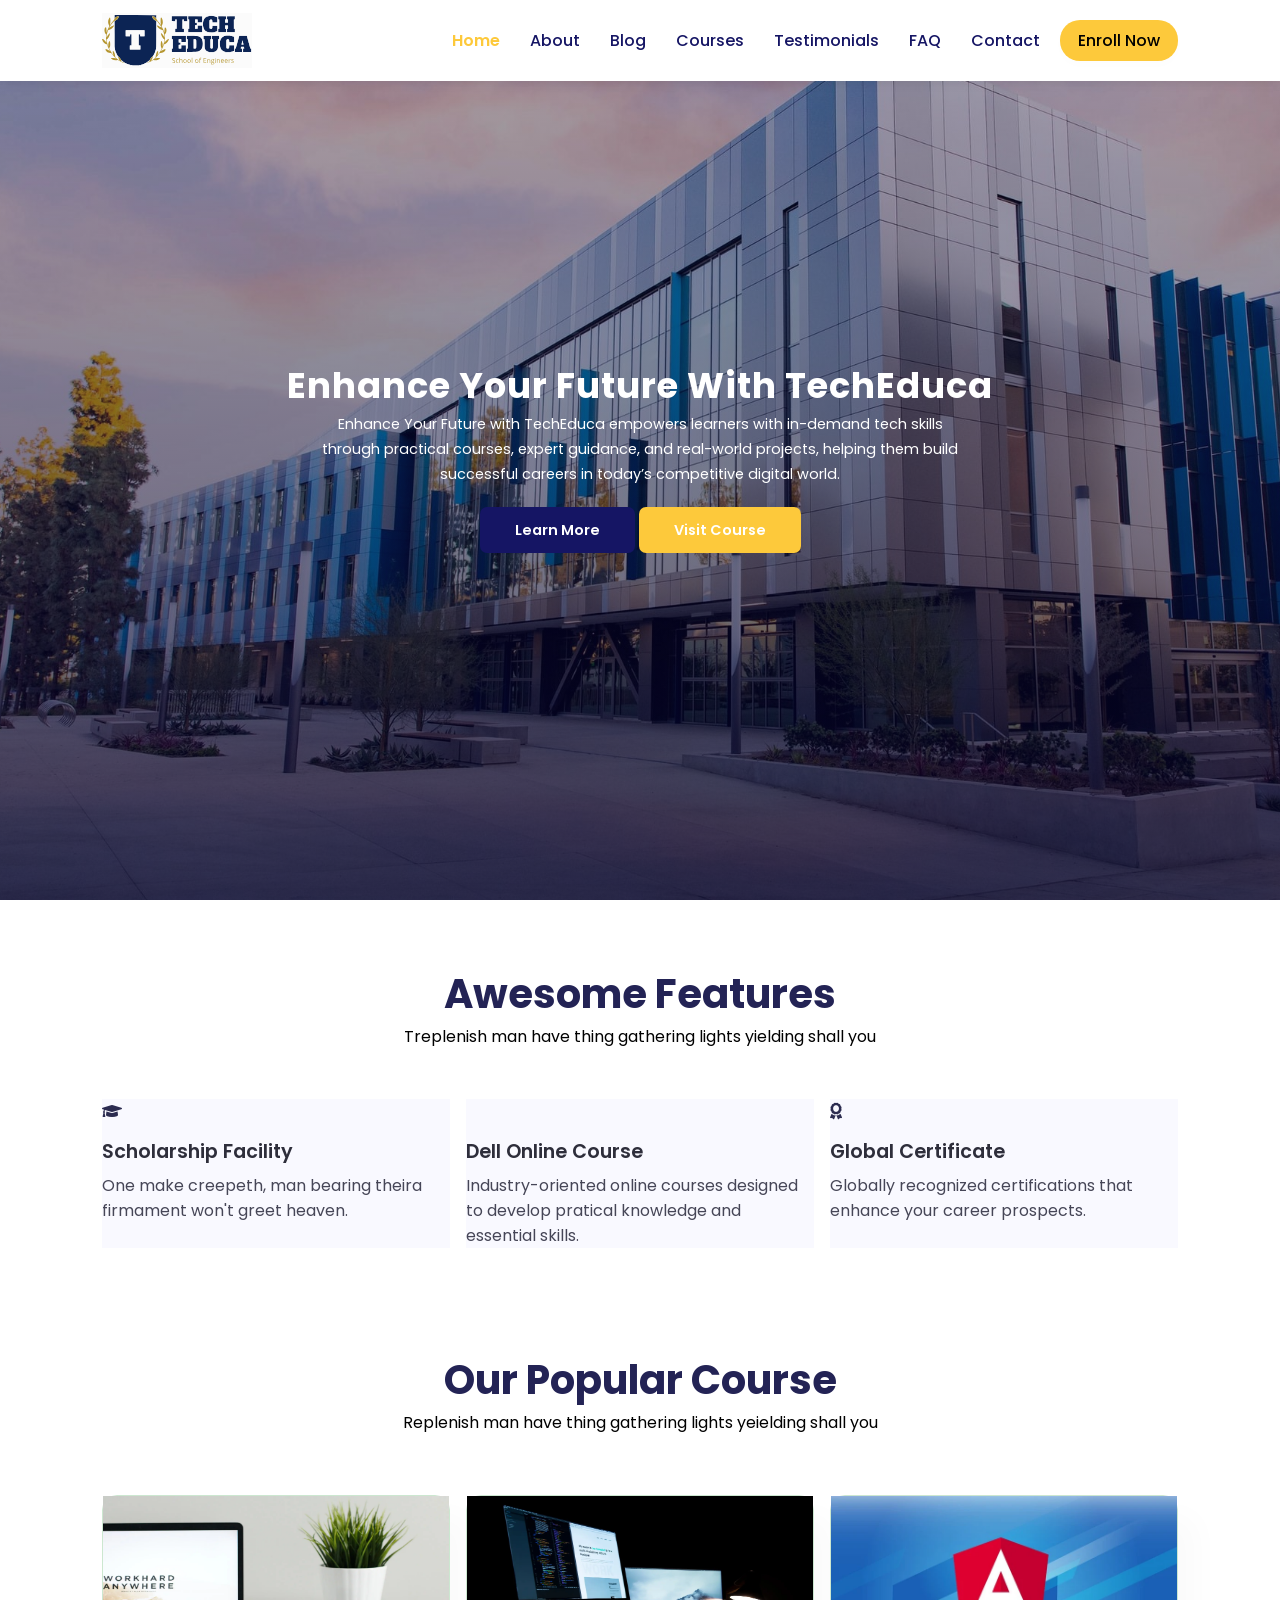
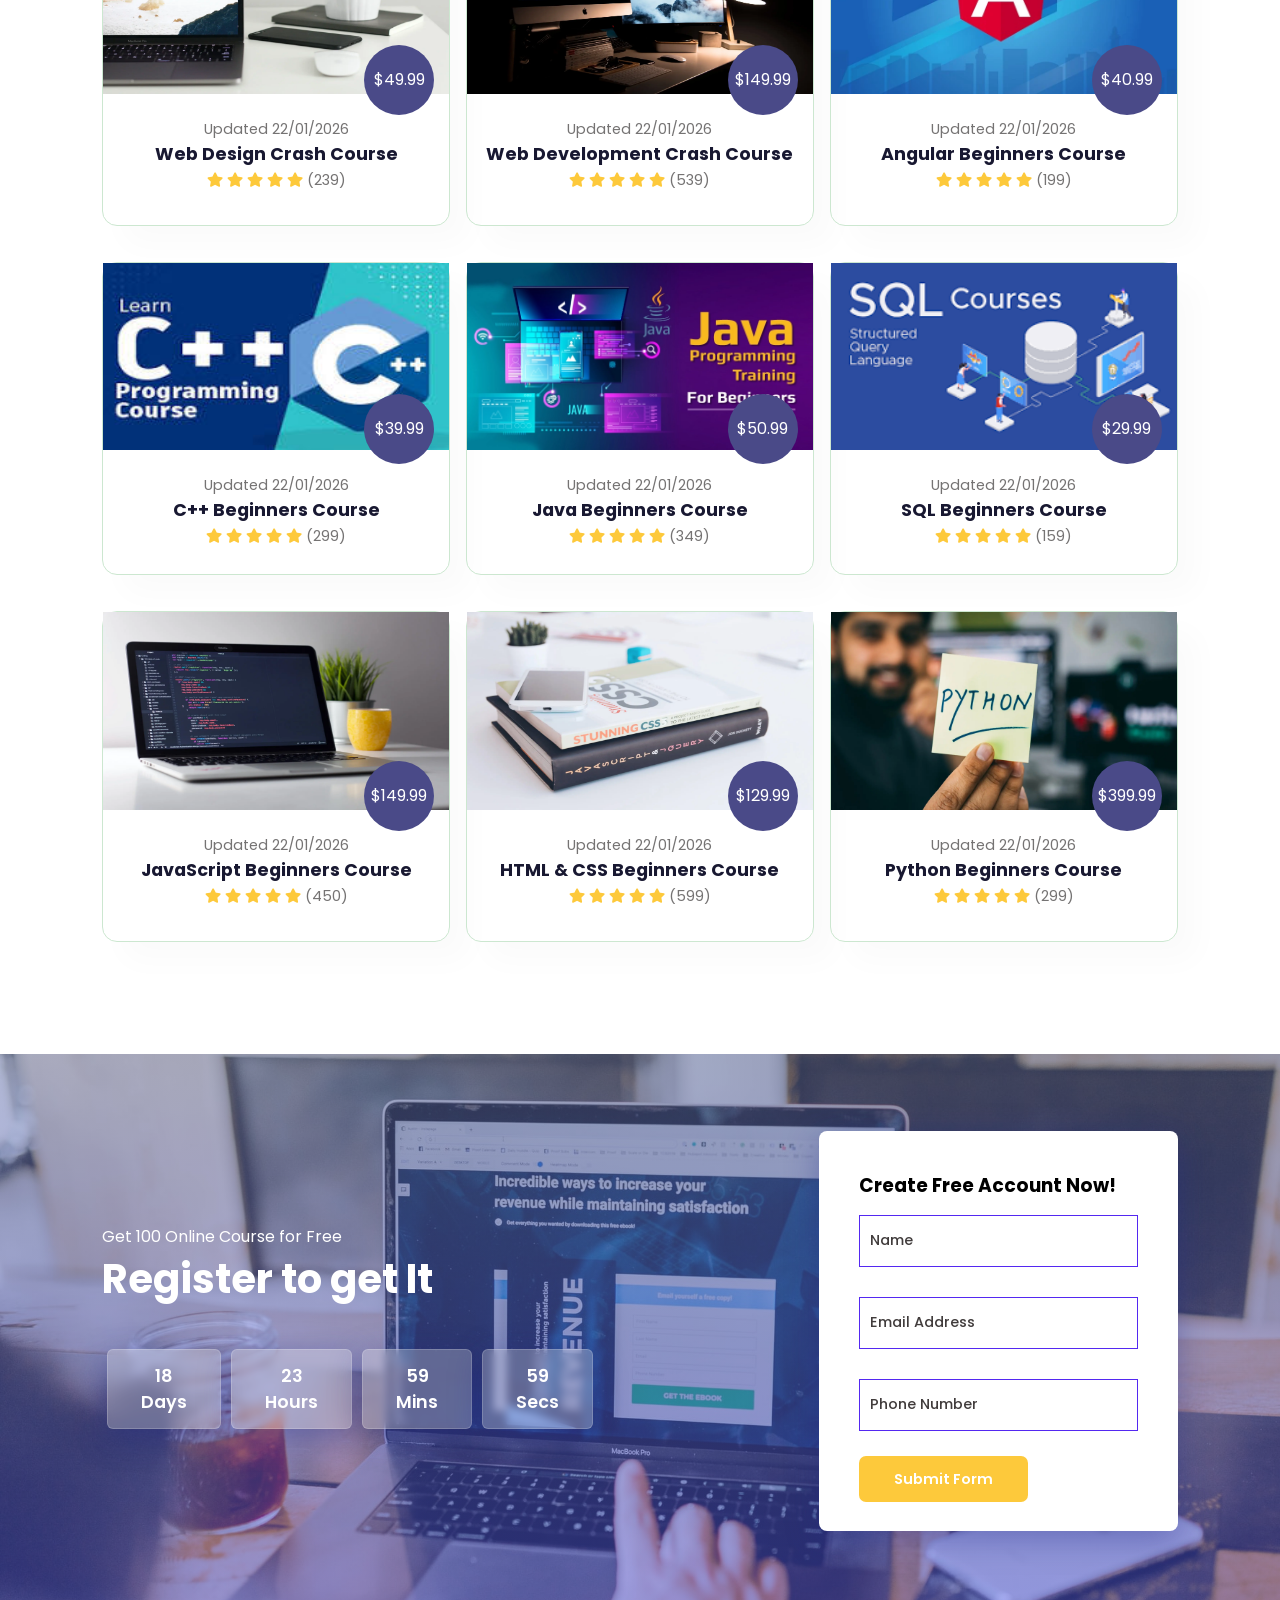
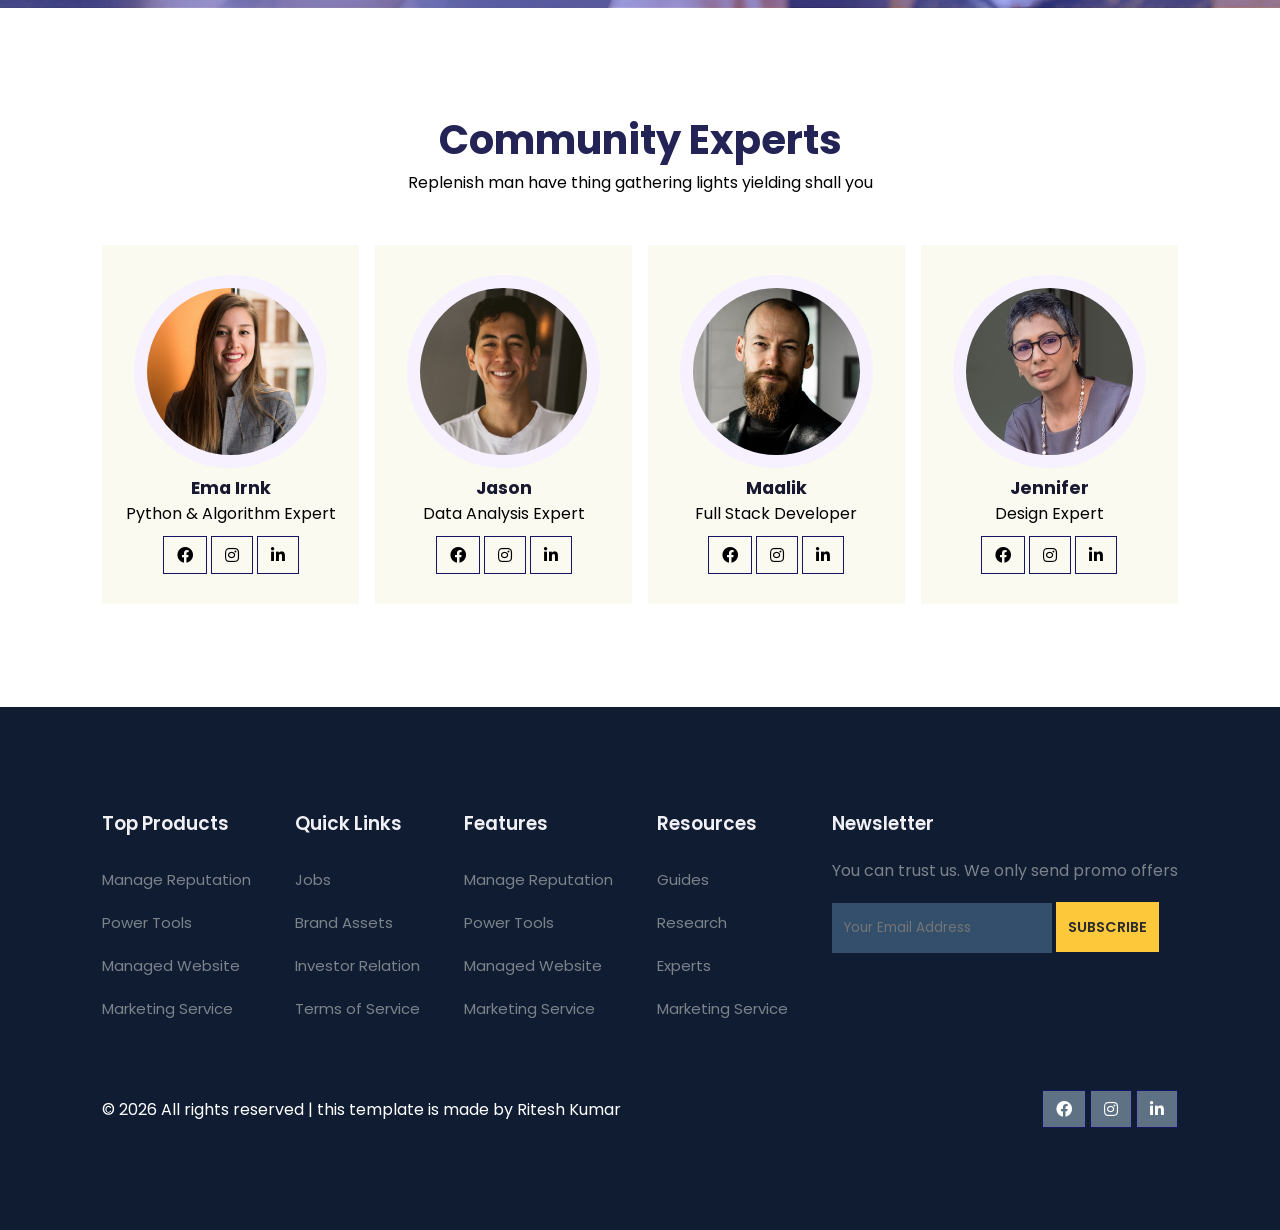
<file: index.html>
<!doctype html>
<html lang="en">
  <head>
    <meta charset="UTF-8" />
    <meta http-equiv="X-UA-Compatible" content="IE=edge" />
    <meta name="viewport" content="width=device-width, initial-scale=1.0" />
    <title>Tech Website</title>

    <link
      rel="stylesheet"
      href="https://pro.fontawesome.com/releases/v5.10.0/css/all.css"
    />

    <link rel="stylesheet" href="css/style.css" />

    <script
      src="https://code.jquery.com/jquery-3.6.0.min.js"
      integrity="sha256-/xUj+3OJU5yExlq6GSYGSHk7tPXikynS7ogEvDej/m4="
      crossorigin="anonymous"
    ></script>
  </head>

  <body>
    <!-- Navigation -->
    <nav>
      <img src="img/logo.svg" alt="Logo" />
      <div class="navigation">
        <ul>
          <i id="menu-close" class="fas fa-times"></i>
          <li><a class="active" href="index.html">Home</a></li>
          <li><a href="about.html">About</a></li>
          <li><a href="blog.html">Blog</a></li>
          <li><a href="course.html">Courses</a></li>
          <li><a href="testimonials.html">Testimonials</a></li>
          <li><a href="faq.html">FAQ</a></li>
          <li><a href="contact.html">Contact</a></li>
        </ul>
        <a href="#" class="btn1">Enroll Now</a>
        <img id="menu-btn" src="img/menu.png" alt="hamburger" />
      </div>
    </nav>

    <!-- Home -->
    <main>
      <section id="home">
        <h2>Enhance Your Future With TechEduca</h2>
        <p>
          Enhance Your Future with TechEduca empowers learners with in-demand
          tech skills through practical courses, expert guidance, and real-world
          projects, helping them build successful careers in today’s competitive
          digital world.
        </p>
        <div class="btn">
          <a class="blue" href="#">Learn More</a>
          <a class="yellow" href="#">Visit Course</a>
        </div>
      </section>

      <!-- features -->
      <section id="features">
        <h1>Awesome Features</h1>
        <p>Treplenish man have thing gathering lights yielding shall you</p>
        <div class="fea-base">
          <div class="fea-box">
            <i class="fas fa-graduation-cap"></i>
            <h3>Scholarship Facility</h3>
            <p>
              One make creepeth, man bearing theira firmament won't greet
              heaven.
            </p>
          </div>
          <div class="fea-box">
            <i class="fas fa-file-certificate"></i>
            <h3>Dell Online Course</h3>
            <p>
              Industry-oriented online courses designed to develop pratical
              knowledge and essential skills.
            </p>
          </div>
          <div class="fea-box">
            <i class="fas fa-award"></i>
            <h3>Global Certificate</h3>
            <p>
              Globally recognized certifications that enhance your career
              prospects.
            </p>
          </div>
        </div>
      </section>

      <!-- Courses -->
      <section id="course">
        <h1>Our Popular Course</h1>
        <p>Replenish man have thing gathering lights yeielding shall you</p>
        <div class="course-box">
          <div class="courses">
            <img src="img/c4.webp" alt="code" />
            <div class="details">
              <span>Updated 22/01/2026</span>
              <h6>Web Design Crash Course</h6>
              <div class="star">
                <i class="fas fa-star"></i>
                <i class="fas fa-star"></i>
                <i class="fas fa-star"></i>
                <i class="fas fa-star"></i>
                <i class="fas fa-star"></i>
                <span>(239)</span>
              </div>
            </div>
            <div class="cost">$49.99</div>
          </div>
          <div class="courses">
            <img src="img/c5.webp" alt="code" />
            <div class="details">
              <span>Updated 22/01/2026</span>
              <h6>Web Development Crash Course</h6>
              <div class="star">
                <i class="fas fa-star"></i>
                <i class="fas fa-star"></i>
                <i class="fas fa-star"></i>
                <i class="fas fa-star"></i>
                <i class="fas fa-star"></i>
                <span>(539)</span>
              </div>
            </div>
            <div class="cost">$149.99</div>
          </div>
          <div class="courses">
            <img src="img/c6.webp" alt="code" />
            <div class="details">
              <span>Updated 22/01/2026</span>
              <h6>Angular Beginners Course</h6>
              <div class="star">
                <i class="fas fa-star"></i>
                <i class="fas fa-star"></i>
                <i class="fas fa-star"></i>
                <i class="fas fa-star"></i>
                <i class="fas fa-star"></i>
                <span>(199)</span>
              </div>
            </div>
            <div class="cost">$40.99</div>
          </div>
          <div class="courses">
            <img src="img/C++ img.jpg" alt="code" />
            <div class="details">
              <span>Updated 22/01/2026</span>
              <h6>C++ Beginners Course</h6>
              <div class="star">
                <i class="fas fa-star"></i>
                <i class="fas fa-star"></i>
                <i class="fas fa-star"></i>
                <i class="fas fa-star"></i>
                <i class="fas fa-star"></i>
                <span>(299)</span>
              </div>
            </div>
            <div class="cost">$39.99</div>
          </div>
          <div class="courses">
            <img src="img/Java img.webp" alt="code" />
            <div class="details">
              <span>Updated 22/01/2026</span>
              <h6>Java Beginners Course</h6>
              <div class="star">
                <i class="fas fa-star"></i>
                <i class="fas fa-star"></i>
                <i class="fas fa-star"></i>
                <i class="fas fa-star"></i>
                <i class="fas fa-star"></i>
                <span>(349)</span>
              </div>
            </div>
            <div class="cost">$50.99</div>
          </div>
          <div class="courses">
            <img src="img/sql img.png" alt="code" />
            <div class="details">
              <span>Updated 22/01/2026</span>
              <h6>SQL Beginners Course</h6>
              <div class="star">
                <i class="fas fa-star"></i>
                <i class="fas fa-star"></i>
                <i class="fas fa-star"></i>
                <i class="fas fa-star"></i>
                <i class="fas fa-star"></i>
                <span>(159)</span>
              </div>
            </div>
            <div class="cost">$29.99</div>
          </div>
          <div class="courses">
            <img src="img/c1.webp" alt="code" />
            <div class="details">
              <span>Updated 22/01/2026</span>
              <h6>JavaScript Beginners Course</h6>
              <div class="star">
                <i class="fas fa-star"></i>
                <i class="fas fa-star"></i>
                <i class="fas fa-star"></i>
                <i class="fas fa-star"></i>
                <i class="fas fa-star"></i>
                <span>(450)</span>
              </div>
            </div>
            <div class="cost">$149.99</div>
          </div>
          <div class="courses">
            <img src="img/c2.webp" alt="code" />
            <div class="details">
              <span>Updated 22/01/2026</span>
              <h6>HTML & CSS Beginners Course</h6>
              <div class="star">
                <i class="fas fa-star"></i>
                <i class="fas fa-star"></i>
                <i class="fas fa-star"></i>
                <i class="fas fa-star"></i>
                <i class="fas fa-star"></i>
                <span>(599)</span>
              </div>
            </div>
            <div class="cost">$129.99</div>
          </div>
          <div class="courses">
            <img src="img/c3.webp" alt="code" />
            <div class="details">
              <span>Updated 22/01/2026</span>
              <h6>Python Beginners Course</h6>
              <div class="star">
                <i class="fas fa-star"></i>
                <i class="fas fa-star"></i>
                <i class="fas fa-star"></i>
                <i class="fas fa-star"></i>
                <i class="fas fa-star"></i>
                <span>(299)</span>
              </div>
            </div>
            <div class="cost">$399.99</div>
          </div>
        </div>
      </section>

      <!-- Registration -->
      <section id="registration">
        <div class="reminder">
          <p>Get 100 Online Course for Free</p>
          <h1>Register to get It</h1>
          <div class="time">
            <div class="date">
              18 <br />
              Days
            </div>
            <div class="date">
              23 <br />
              Hours
            </div>
            <div class="date">
              59 <br />
              Mins
            </div>
            <div class="date">
              59 <br />
              Secs
            </div>
          </div>
        </div>

        <div class="form">
          <h3>Create Free Account Now!</h3>
          <input type="text" placeholder="Name" name="" id="" />
          <input type="email" placeholder="Email Address" name="" id="" />
          <input type="number" placeholder="Phone Number" name="" id="" />
          <div class="btn">
            <a class="yellow" href="#">Submit Form</a>
          </div>
        </div>
      </section>

      <!-- Profiles -->
      <section id="experts">
        <h1>Community Experts</h1>
        <p>Replenish man have thing gathering lights yielding shall you</p>
        <div class="expert-box">
          <div class="profile">
            <img src="img/pro1.webp" alt="Ema Irnik" />
            <h6>Ema Irnk</h6>
            <p>Python & Algorithm Expert</p>
            <div class="pro-links">
              <i class="fab fa-facebook"></i>
              <i class="fab fa-instagram"></i>
              <i class="fab fa-linkedin-in"></i>
            </div>
          </div>
          <div class="profile">
            <img src="img/pro2.webp" alt="Ema Irnik" />
            <h6>Jason</h6>
            <p>Data Analysis Expert</p>
            <div class="pro-links">
              <i class="fab fa-facebook"></i>
              <i class="fab fa-instagram"></i>
              <i class="fab fa-linkedin-in"></i>
            </div>
          </div>
          <div class="profile">
            <img src="img/pro3.webp" alt="Ema Irnik" />
            <h6>Maalik</h6>
            <p>Full Stack Developer</p>
            <div class="pro-links">
              <i class="fab fa-facebook"></i>
              <i class="fab fa-instagram"></i>
              <i class="fab fa-linkedin-in"></i>
            </div>
          </div>
          <div class="profile">
            <img src="img/pro4.webp" alt="Ema Irnik" />
            <h6>Jennifer</h6>
            <p>Design Expert</p>
            <div class="pro-links">
              <i class="fab fa-facebook"></i>
              <i class="fab fa-instagram"></i>
              <i class="fab fa-linkedin-in"></i>
            </div>
          </div>
        </div>
      </section>
    </main>

    <!-- Footer -->
    <footer>
      <div class="footer-col">
        <h3>Top Products</h3>
        <li>Manage Reputation</li>
        <li>Power Tools</li>
        <li>Managed Website</li>
        <li>Marketing Service</li>
      </div>
      <div class="footer-col">
        <h3>Quick Links</h3>
        <li>Jobs</li>
        <li>Brand Assets</li>
        <li>Investor Relation</li>
        <li>Terms of Service</li>
      </div>
      <div class="footer-col">
        <h3>Features</h3>
        <li>Manage Reputation</li>
        <li>Power Tools</li>
        <li>Managed Website</li>
        <li>Marketing Service</li>
      </div>
      <div class="footer-col">
        <h3>Resources</h3>
        <li>Guides</li>
        <li>Research</li>
        <li>Experts</li>
        <li>Marketing Service</li>
      </div>
      <div class="footer-col">
        <h3>Newsletter</h3>
        <p>You can trust us. We only send promo offers</p>
        <div class="subscribe">
          <input type="text" placeholder="Your Email Address" />
          <a href="#" class="yellow">SUBSCRIBE</a>
        </div>
      </div>
      <div class="copyright">
        <p>
          &copy; 2026 All rights reserved | this template is made by Ritesh
          Kumar
        </p>
        <div class="pro-links">
          <i class="fab fa-facebook"></i>
          <i class="fab fa-instagram"></i>
          <i class="fab fa-linkedin-in"></i>
        </div>
      </div>
    </footer>

    <script>
      $("#menu-btn").click(function () {
        $(".navigation ul").addClass("active");
      });

      $("#menu-close").click(function () {
        $(".navigation ul").removeClass("active");
      });
    </script>
  </body>
</html>
</file>
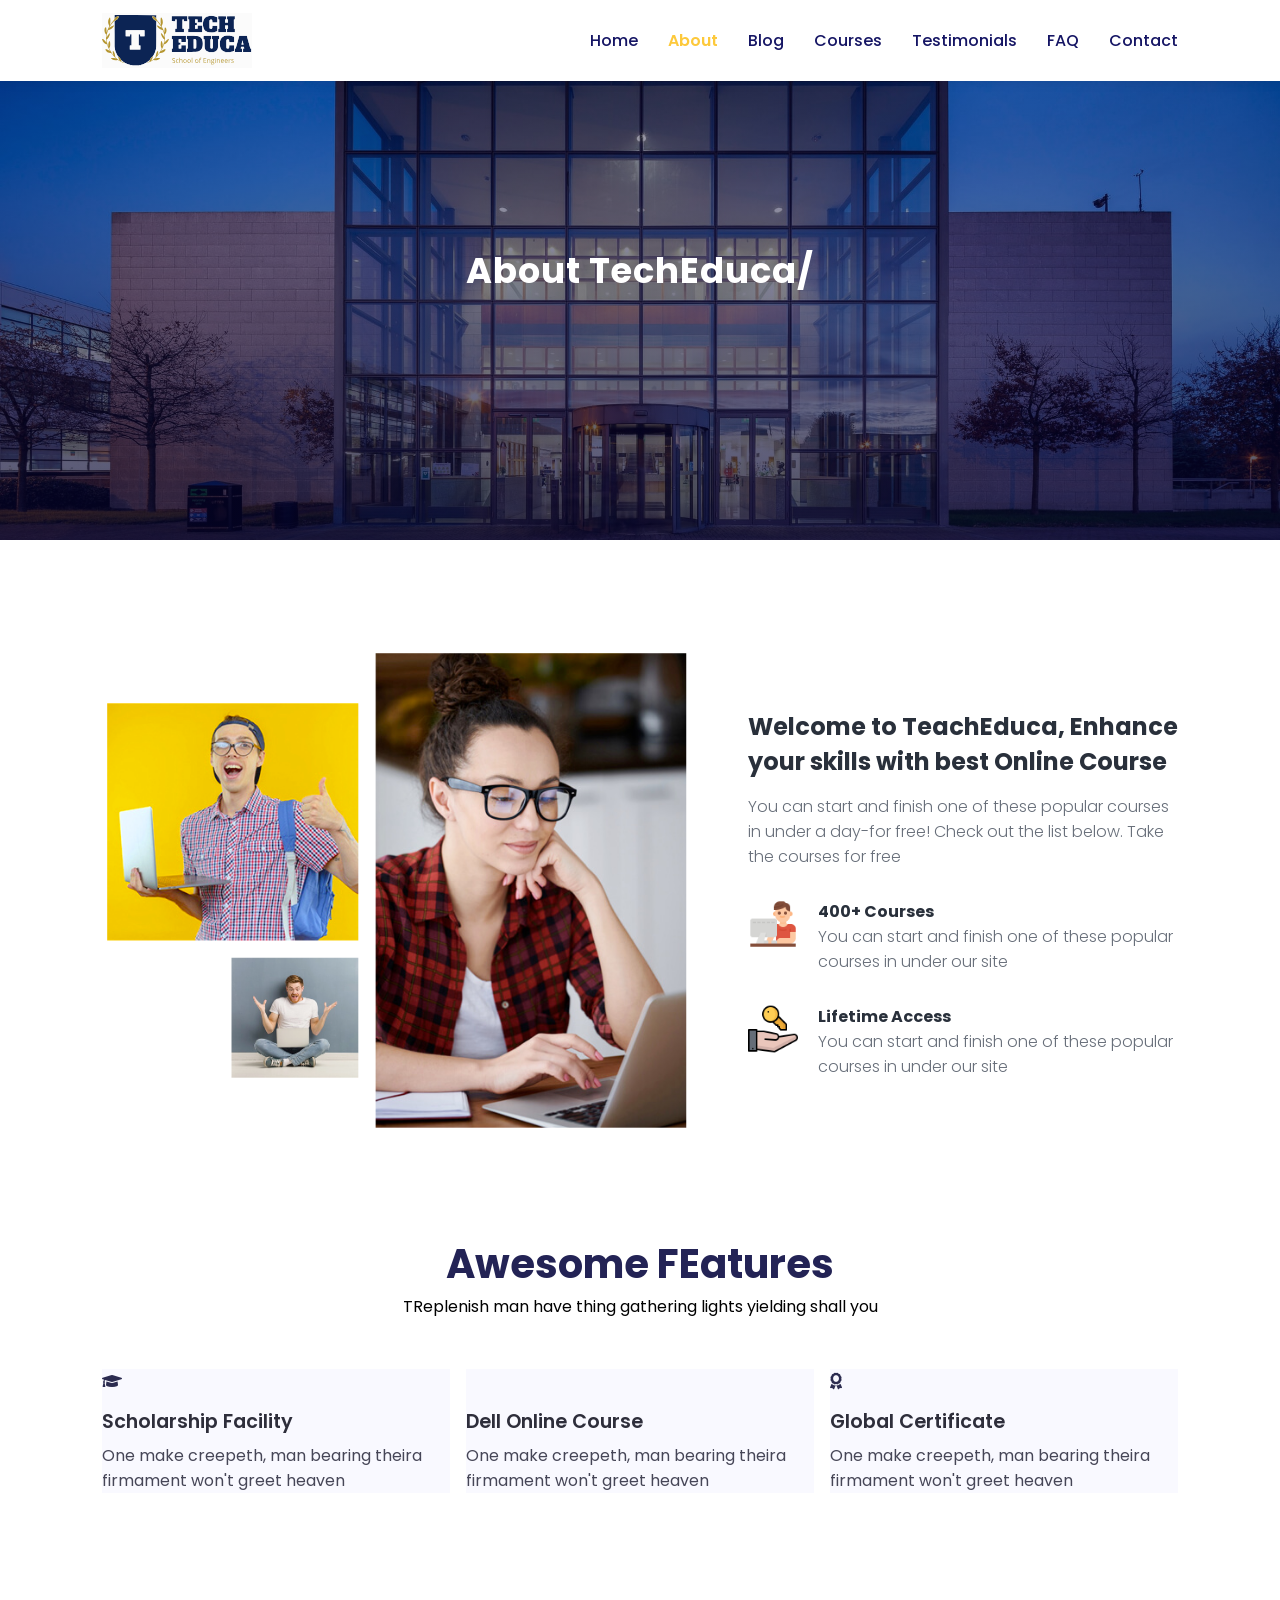
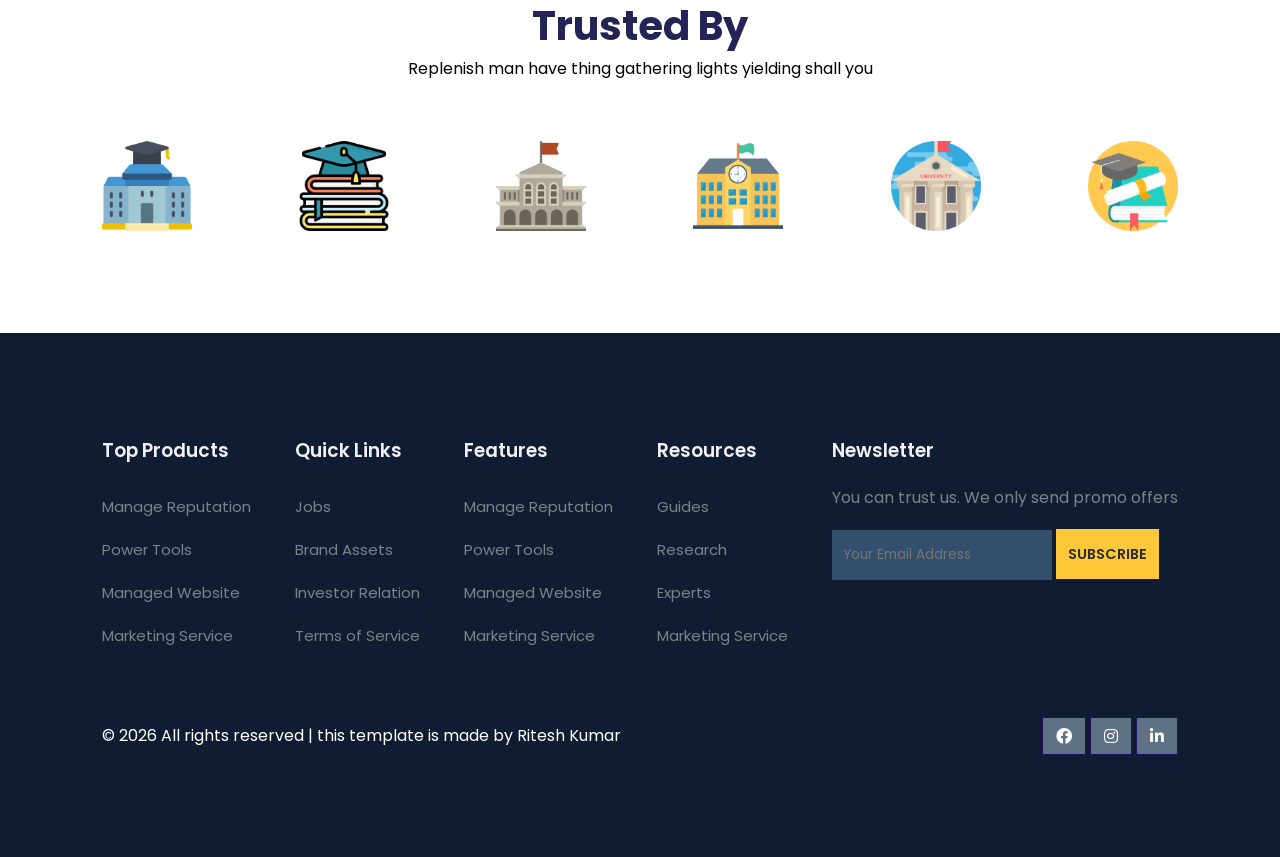
<file: about.html>
<!doctype html>
<html lang="en">
  <head>
    <meta charset="UTF-8" />
    <meta http-equiv="X-UA-Compatible" content="IE=edge" />
    <meta name="viewport" content="width=device-width, initial-scale=1.0" />
    <title>Tech Website</title>

    <link
      rel="stylesheet"
      href="https://pro.fontawesome.com/releases/v5.10.0/css/all.css"
    />

    <link rel="stylesheet" href="css/style.css" />

    <script
      src="https://code.jquery.com/jquery-3.6.0.min.js"
      integrity="sha256-/xUj+3OJU5yExlq6GSYGSHk7tPXikynS7ogEvDej/m4="
      crossorigin="anonymous"
    ></script>
  </head>

  <body>
    <!-- Navigation -->
    <nav>
      <img src="img/logo.svg" alt="Logo" />
      <div class="navigation">
        <ul>
          <i id="menu-close" class="fas fa-times"></i>
          <li><a href="index.html">Home</a></li>
          <li><a class="active" href="about.html">About</a></li>
          <li><a href="blog.html">Blog</a></li>
          <li><a href="course.html">Courses</a></li>
          <li><a href="testimonials.html">Testimonials</a></li>
          <li><a href="faq.html">FAQ</a></li>
          <li><a href="contact.html">Contact</a></li>
        </ul>
        <img id="menu-btn" src="img/menu.png" alt="hamburger">
      </div>
    </nav>

    <!-- Home -->
    <section id="about-home">
      <h2>About TechEduca/</h2>
    </section>

    <section id="about-container">
      <div class="about-img">
        <img src="img/a.png" alt="">
      </div>
      <div class="about-text">
        <h2>Welcome to TeachEduca, Enhance your skills with best Online Course</h2>
        <p>You can start and finish one of these popular courses in under a day-for free! Check out the list below. Take the courses for free</p>
        <div class="about-fe">
          <img src="img/fe1.png" alt="">
          <div class="fe-text">
            <h5>400+ Courses</h5>
            <p>You can start and finish one of these popular courses in under our site</p>
          </div>
        </div>
        <div class="about-fe">
          <img src="img/fe2.png" alt="">
          <div class="fe-text">
            <h5>Lifetime Access</h5>
            <p>You can start and finish one of these popular courses in under our site</p>
          </div>
        </div>
      </div>
    </section>

    <!-- features -->
    <section id="features">
      <h1>Awesome FEatures</h1>
      <p>TReplenish man have thing gathering lights yielding shall you</p>
      <div class="fea-base">
        <div class="fea-box">
          <i class="fas fa-graduation-cap"></i>
          <h3>Scholarship Facility</h3>
          <p>
            One make creepeth, man bearing theira firmament won't greet heaven
          </p>
        </div>
        <div class="fea-box">
          <i class="fas fa-file-certificate"></i>
          <h3>Dell Online Course</h3>
          <p>
            One make creepeth, man bearing theira firmament won't greet heaven
          </p>
        </div>
        <div class="fea-box">
          <i class="fas fa-award"></i>
          <h3>Global Certificate</h3>
          <p>
            One make creepeth, man bearing theira firmament won't greet heaven
          </p>
        </div>
      </div>
    </section>

    <section id="trust">
      <h1>Trusted By</h1>
      <p>Replenish man have thing gathering lights yielding shall you</p>
      <div class="trust-img">
        <img src="img/trust (1).png" alt="">
        <img src="img/trust (2).png" alt="">
        <img src="img/trust (3).png" alt="">
        <img src="img/trust (4).png" alt="">
        <img src="img/trust (5).png" alt="">
        <img src="img/trust (6).png" alt="">
      </div>
    </section>

    <!-- Footer -->
     <footer>
      <div class="footer-col">
        <h3>Top Products</h3>
        <li>Manage Reputation</li>
        <li>Power Tools</li>
        <li>Managed Website</li>
        <li>Marketing Service</li>
      </div>
      <div class="footer-col">
        <h3>Quick Links</h3>
        <li>Jobs</li>
        <li>Brand Assets</li>
        <li>Investor Relation</li>
        <li>Terms of Service</li>
      </div>
      <div class="footer-col">
        <h3>Features</h3>
        <li>Manage Reputation</li>
        <li>Power Tools</li>
        <li>Managed Website</li>
        <li>Marketing Service</li>
      </div>
      <div class="footer-col">
        <h3>Resources</h3>
        <li>Guides</li>
        <li>Research</li>
        <li>Experts</li>
        <li>Marketing Service</li>
      </div>
      <div class="footer-col">
        <h3>Newsletter</h3>
        <p>You can trust us. We only send promo offers </p>
        <div class="subscribe">
          <input type="text" placeholder="Your Email Address">
          <a href="#" class="yellow">SUBSCRIBE</a>
        </div>
      </div>
      <div class="copyright">
        <p>&copy; 2026 All rights reserved | this template is made by Ritesh Kumar</p>
        <div class="pro-links">
          <i class="fab fa-facebook"></i>
          <i class="fab fa-instagram"></i>
          <i class="fab fa-linkedin-in"></i>
        </div>
      </div>
     </footer>

    <script>$('#menu-btn').click(function () {
  $('.navigation ul').addClass('active');
});

$('#menu-close').click(function () {
  $('.navigation ul').removeClass('active');
});</script>
  </body>
</html>
</file>
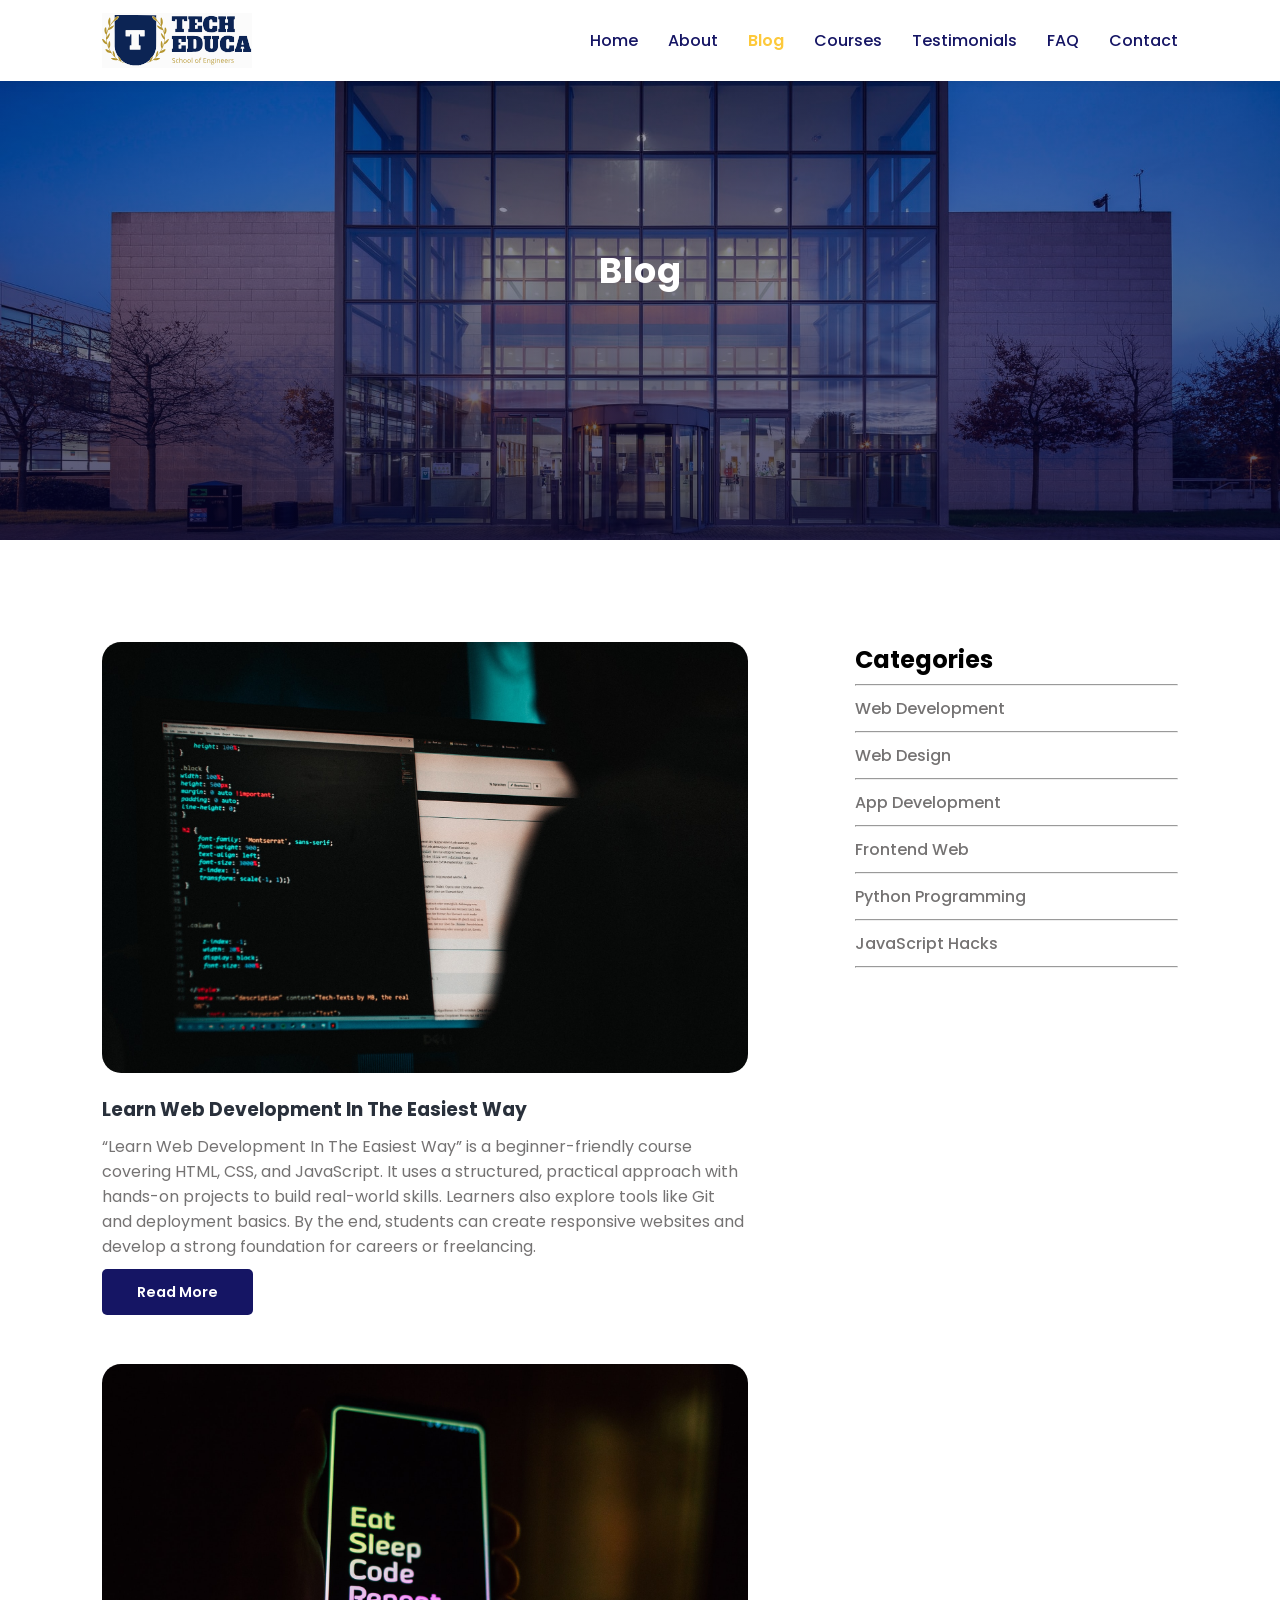
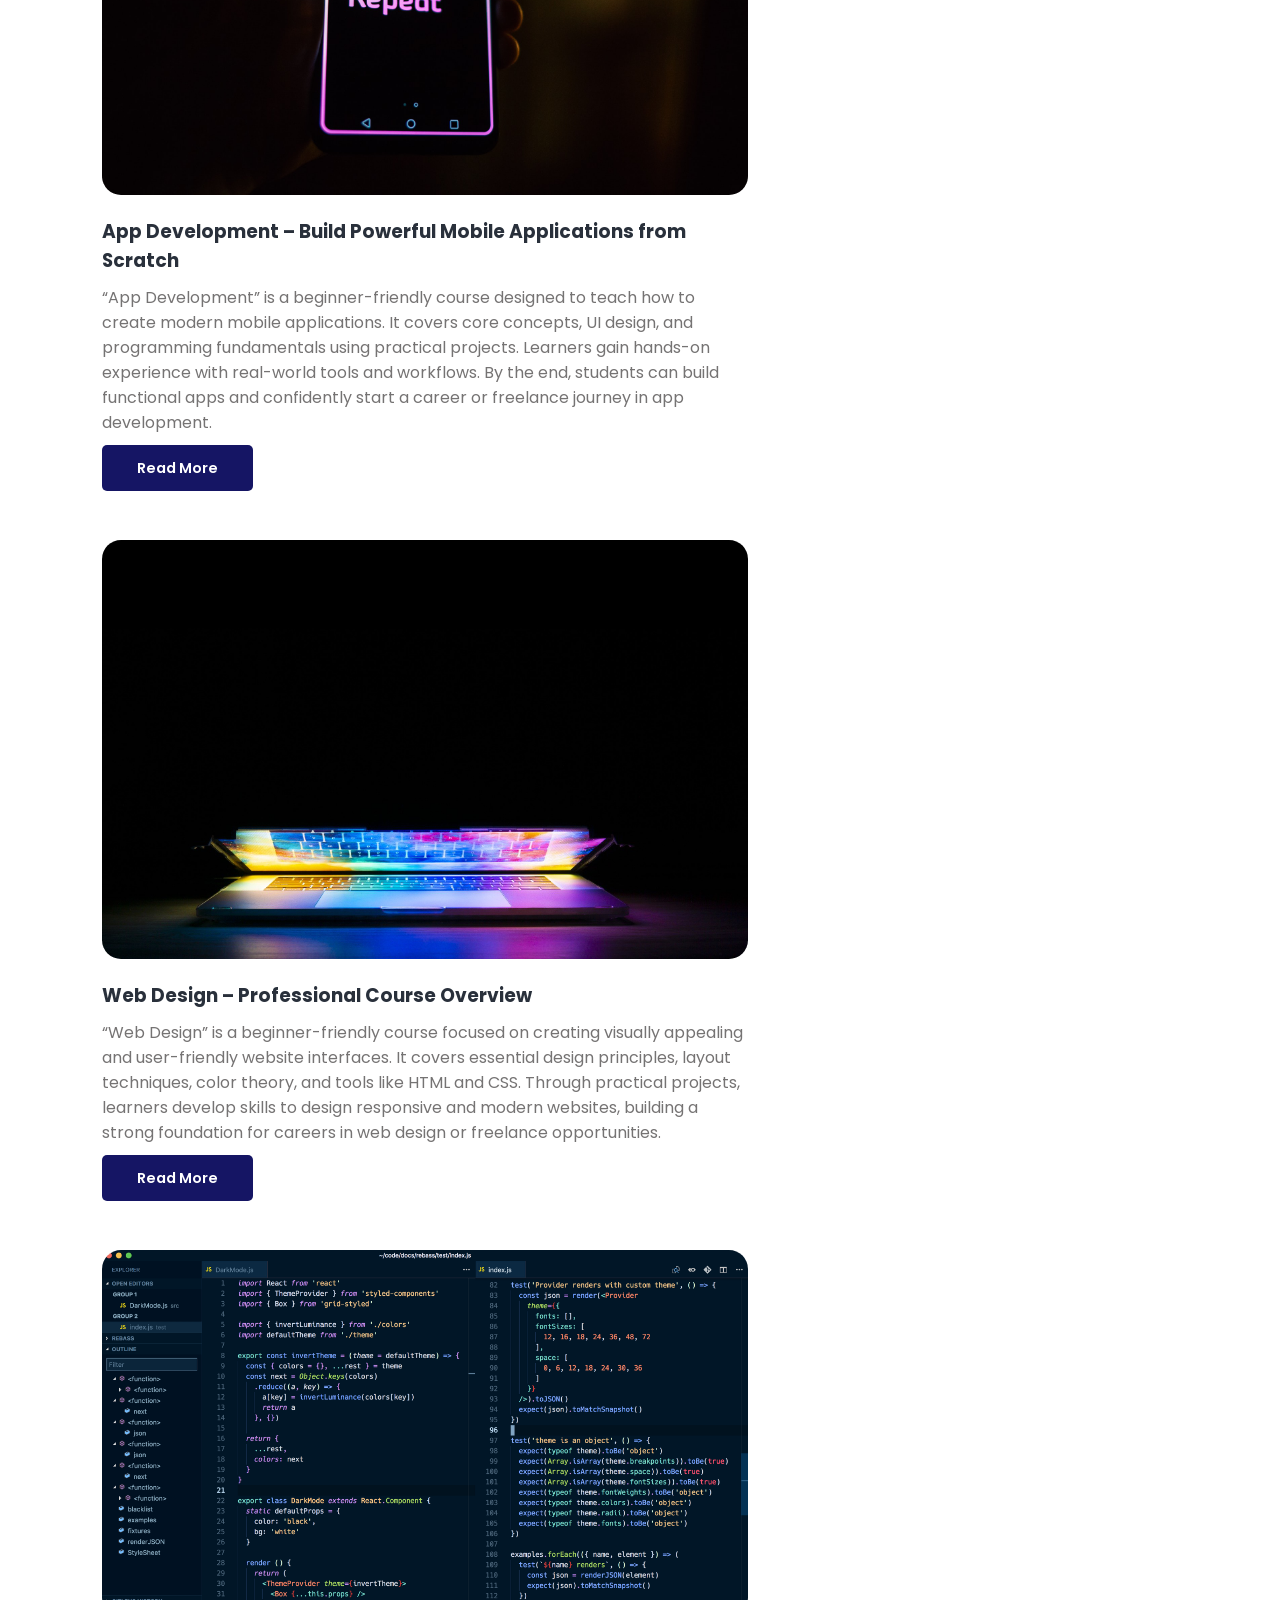
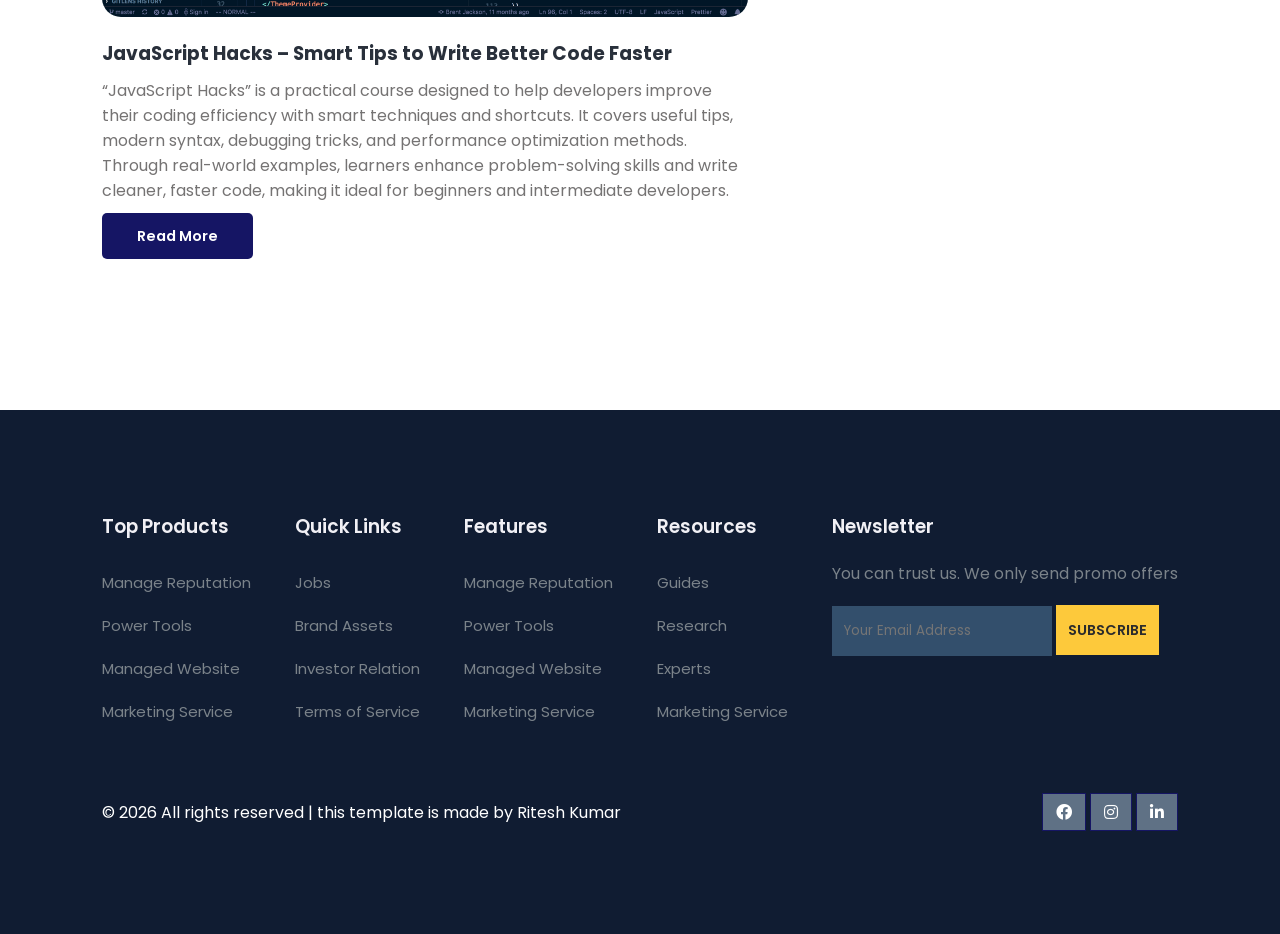
<file: blog.html>
<!doctype html>
<html lang="en">
  <head>
    <meta charset="UTF-8" />
    <meta http-equiv="X-UA-Compatible" content="IE=edge" />
    <meta name="viewport" content="width=device-width, initial-scale=1.0" />
    <title>Tech Website</title>

    <link
      rel="stylesheet"
      href="https://pro.fontawesome.com/releases/v5.10.0/css/all.css"
    />

    <link rel="stylesheet" href="css/style.css" />

    <script
      src="https://code.jquery.com/jquery-3.6.0.min.js"
      integrity="sha256-/xUj+3OJU5yExlq6GSYGSHk7tPXikynS7ogEvDej/m4="
      crossorigin="anonymous"
    ></script>
  </head>

  <body>
    <!-- Navigation -->
    <nav>
      <img src="img/logo.svg" alt="Logo" />
      <div class="navigation">
        <ul>
          <i id="menu-close" class="fas fa-times"></i>
          <li><a href="index.html">Home</a></li>
          <li><a href="about.html">About</a></li>
          <li><a  class="active" href="blog.html">Blog</a></li>
          <li><a href="course.html">Courses</a></li>
          <li><a href="testimonials.html">Testimonials</a></li>
          <li><a href="faq.html">FAQ</a></li>
          <li><a href="contact.html">Contact</a></li>
        </ul>
        <img id="menu-btn" src="img/menu.png" alt="hamburger">
      </div>
    </nav>

    <!-- Home -->
    <section id="about-home">
      <h2>Blog</h2>
    </section>

    <section id="blog-container">
      <div class="blogs">
        <div class="post">
          <img src="img/b1.jpg" alt="">
          <h3>Learn Web Development In The Easiest Way</h3>
          <p>“Learn Web Development In The Easiest Way” is a beginner-friendly course covering HTML, CSS, and JavaScript. It uses a structured, practical approach with hands-on projects to build real-world skills. Learners also explore tools like Git and deployment basics. By the end, students can create responsive websites and develop a strong foundation for careers or freelancing.
          </p>
          <a class="btn-blue" href="post.html">Read More</a>
        </div>
        <div class="post">
          <img src="img/b2.jpg" alt="">
          <h3>App Development – Build Powerful Mobile Applications from Scratch</h3>
          <p>“App Development” is a beginner-friendly course designed to teach how to create modern mobile applications. It covers core concepts, UI design, and programming fundamentals using practical projects. Learners gain hands-on experience with real-world tools and workflows. By the end, students can build functional apps and confidently start a career or freelance journey in app development.</p>
          <a class="btn-blue" href="post.html">Read More</a>
        </div>
        <div class="post">
          <img src="img/b3.jpg" alt="">
          <h3>Web Design – Professional Course Overview</h3>
          <p>“Web Design” is a beginner-friendly course focused on creating visually appealing and user-friendly website interfaces. It covers essential design principles, layout techniques, color theory, and tools like HTML and CSS. Through practical projects, learners develop skills to design responsive and modern websites, building a strong foundation for careers in web design or freelance opportunities.
          </p>
          <a class="btn-blue" href="#">Read More</a>
        </div>
        <div class="post">
          <img src="img/b4.png" alt="">
          <h3>JavaScript Hacks – Smart Tips to Write Better Code Faster</h3>
          <p>“JavaScript Hacks” is a practical course designed to help developers improve their coding efficiency with smart techniques and shortcuts. It covers useful tips, modern syntax, debugging tricks, and performance optimization methods. Through real-world examples, learners enhance problem-solving skills and write cleaner, faster code, making it ideal for beginners and intermediate developers.
          </p>
          <a class="btn-blue" href="#">Read More</a>
        </div>
      </div>

      <div class="cate">
        <h2>Categories</h2>
        <hr>
        <a href="#">Web Development</a>
        <hr>
        <a href="#">Web Design</a>
        <hr>
        <a href="#">App Development</a>
        <hr>
        <a href="#">Frontend Web</a>
        <hr>
        <a href="#">Python Programming</a>
        <hr>
        <a href="#">JavaScript Hacks</a>
        <hr>
      </div>
    </section>

    <!-- Footer -->
     <footer>
      <div class="footer-col">
        <h3>Top Products</h3>
        <li>Manage Reputation</li>
        <li>Power Tools</li>
        <li>Managed Website</li>
        <li>Marketing Service</li>
      </div>
      <div class="footer-col">
        <h3>Quick Links</h3>
        <li>Jobs</li>
        <li>Brand Assets</li>
        <li>Investor Relation</li>
        <li>Terms of Service</li>
      </div>
      <div class="footer-col">
        <h3>Features</h3>
        <li>Manage Reputation</li>
        <li>Power Tools</li>
        <li>Managed Website</li>
        <li>Marketing Service</li>
      </div>
      <div class="footer-col">
        <h3>Resources</h3>
        <li>Guides</li>
        <li>Research</li>
        <li>Experts</li>
        <li>Marketing Service</li>
      </div>
      <div class="footer-col">
        <h3>Newsletter</h3>
        <p>You can trust us. We only send promo offers </p>
        <div class="subscribe">
          <input type="text" placeholder="Your Email Address">
          <a href="#" class="yellow">SUBSCRIBE</a>
        </div>
      </div>
      <div class="copyright">
        <p>&copy; 2026 All rights reserved | this template is made by Ritesh Kumar</p>
        <div class="pro-links">
          <i class="fab fa-facebook"></i>
          <i class="fab fa-instagram"></i>
          <i class="fab fa-linkedin-in"></i>
        </div>
      </div>
     </footer>

    <script>$('#menu-btn').click(function () {
  $('.navigation ul').addClass('active');
});

$('#menu-close').click(function () {
  $('.navigation ul').removeClass('active');
});</script>
  </body>
</html>
</file>
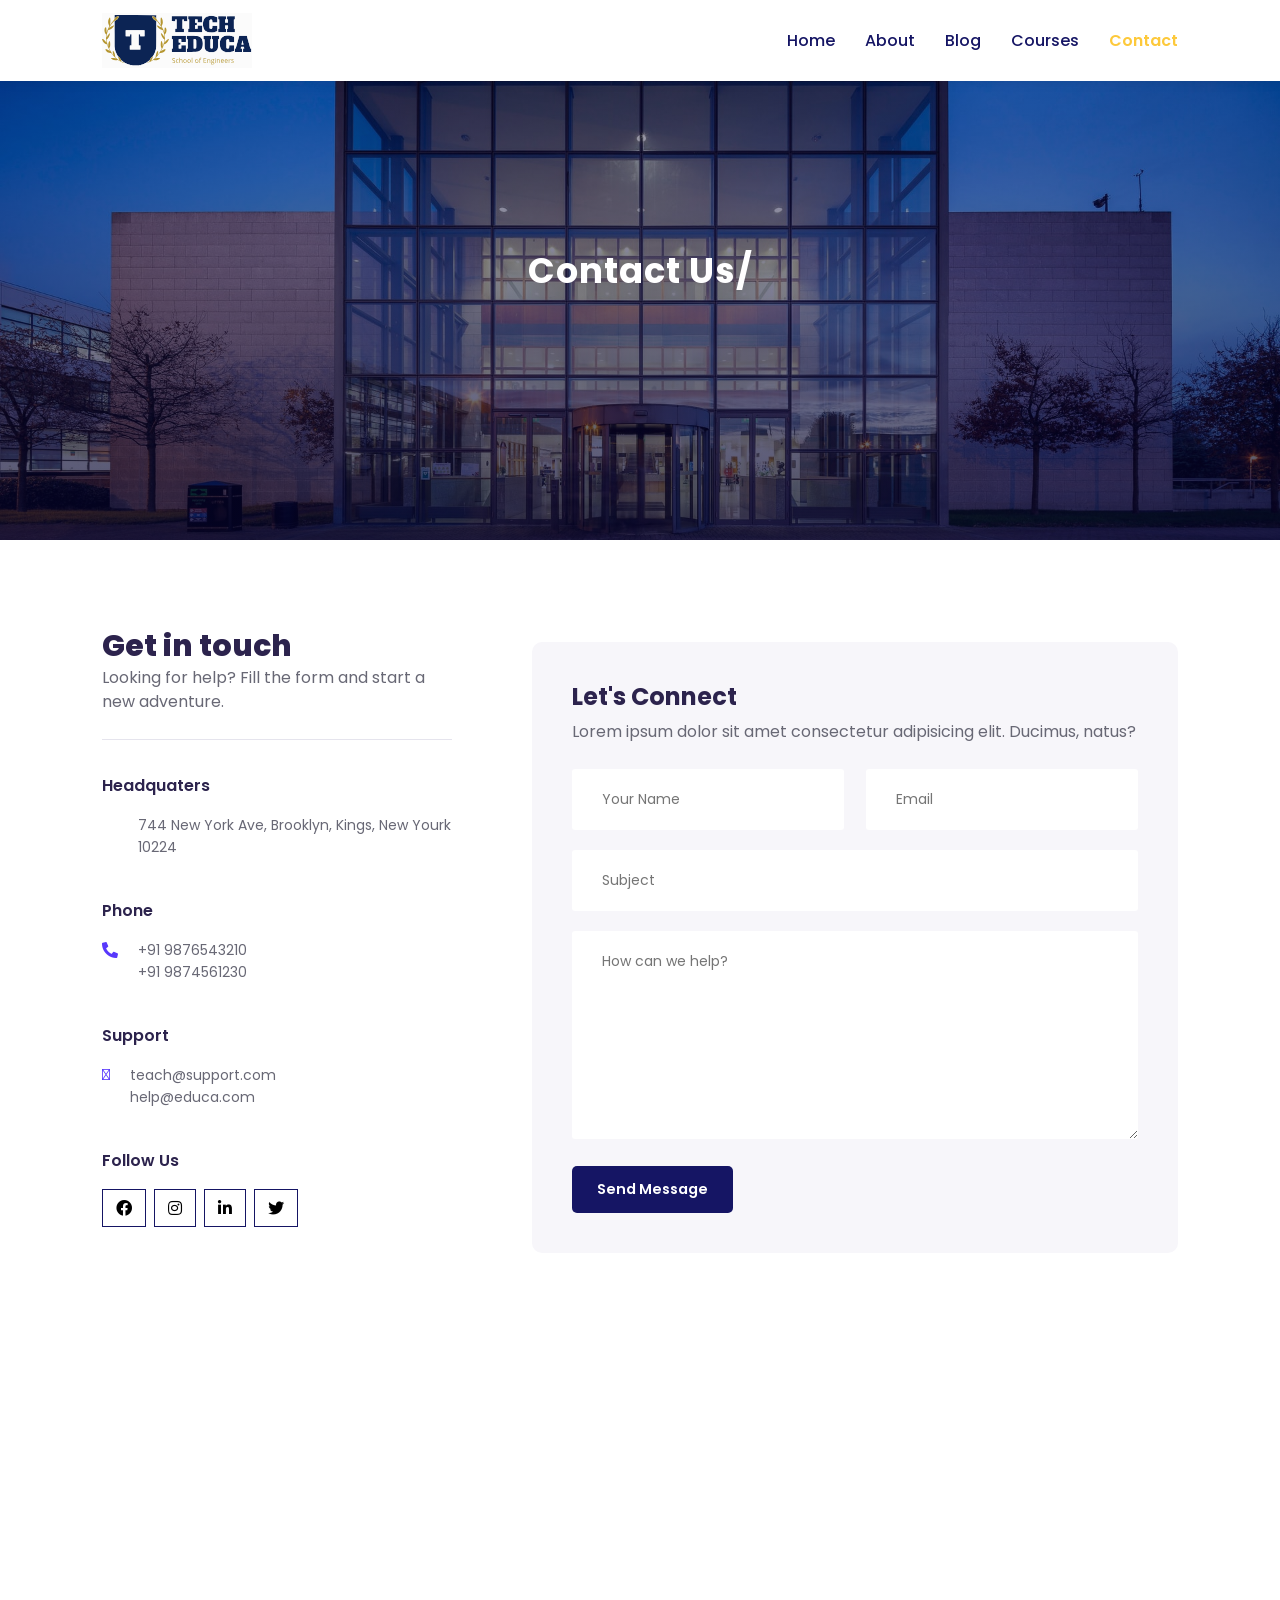
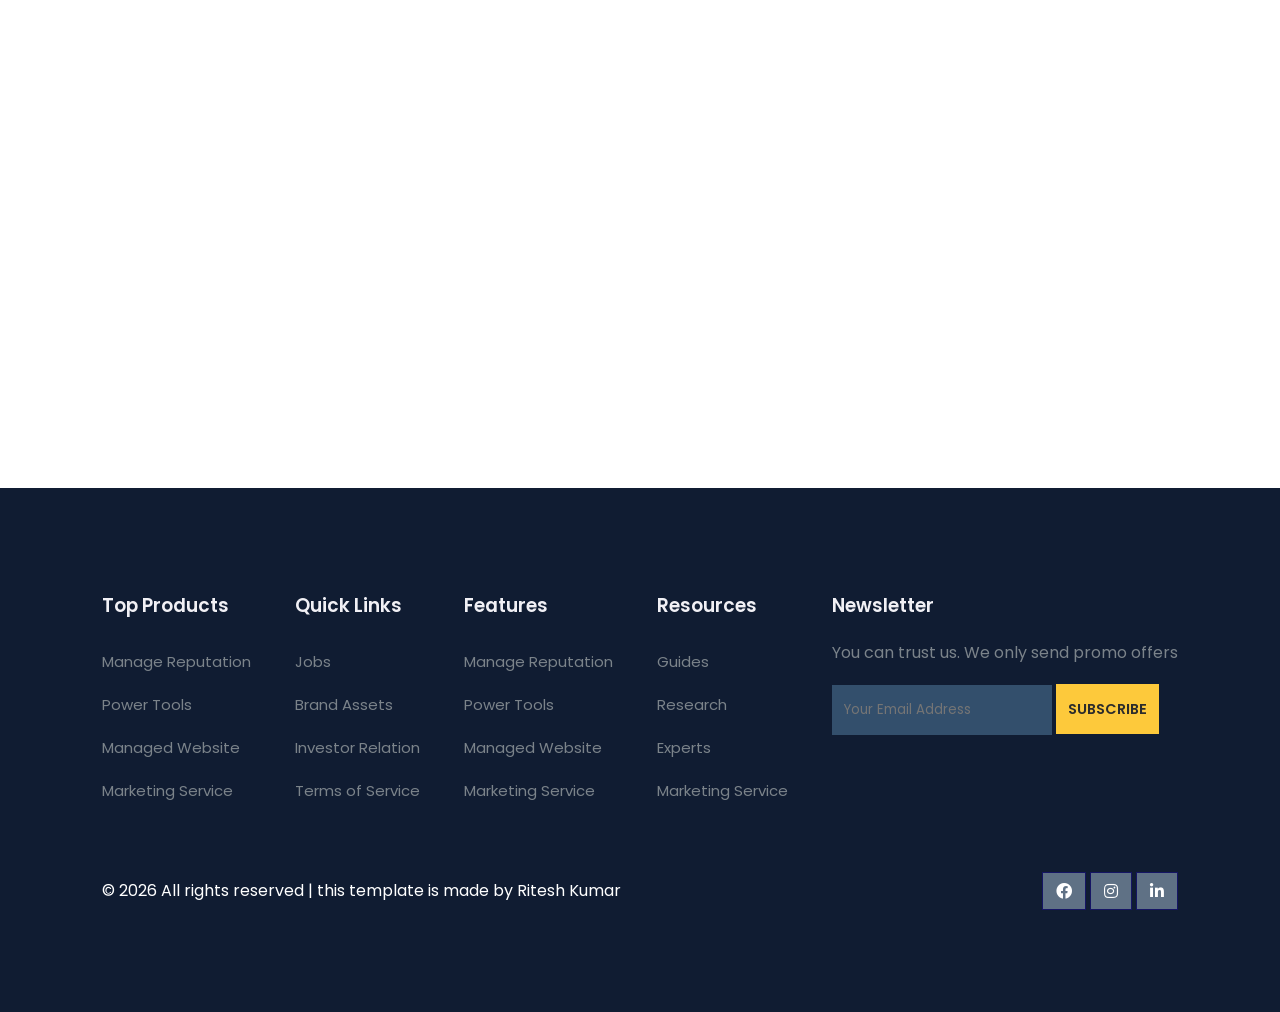
<file: contact.html>
<!doctype html>
<html lang="en">
  <head>
    <meta charset="UTF-8" />
    <meta http-equiv="X-UA-Compatible" content="IE=edge" />
    <meta name="viewport" content="width=device-width, initial-scale=1.0" />
    <title>Tech Website</title>

    <link
      rel="stylesheet"
      href="https://pro.fontawesome.com/releases/v5.10.0/css/all.css"
    />

    <link rel="stylesheet" href="css/style.css" />

    <script
      src="https://code.jquery.com/jquery-3.6.0.min.js"
      integrity="sha256-/xUj+3OJU5yExlq6GSYGSHk7tPXikynS7ogEvDej/m4="
      crossorigin="anonymous"
    ></script>
  </head>

  <body>
    <!-- Navigation -->
    <nav>
      <img src="img/logo.svg" alt="Logo" />
      <div class="navigation">
        <ul>
          <i id="menu-close" class="fas fa-times"></i>
          <li><a href="index.html">Home</a></li>
          <li><a href="about.html">About</a></li>
          <li><a href="blog.html">Blog</a></li>
          <li><a href="course.html">Courses</a></li>
          <li><a class="active" href="contact.html">Contact</a></li>
        </ul>
        <img id="menu-btn" src="img/menu.png" alt="hamburger" />
      </div>
    </nav>

    <!-- Home -->
    <main>
      <section id="about-home">
        <h2>Contact Us/</h2>
      </section>

      <section id="contact">
        <div class="getin">
          <h2>Get in touch</h2>
          <p>Looking for help? Fill the form and start a new adventure.</p>
          <div class="getin-details">
            <h3>Headquaters</h3>
            <div>
              <i class="far fa-home get"></i>
              <p>744 New York Ave, Brooklyn, Kings, New Yourk 10224</p>
            </div>
            <h3>Phone</h3>
            <div>
              <i class="fas fa-phone-alt get"></i>
              <p>
                +91 9876543210 <br />
                +91 9874561230
              </p>
            </div>
            <h3>Support</h3>
            <div>
              <i class="fal fa-envelope-open-text get"></i>
              <p>
                teach@support.com <br />
                help@educa.com
              </p>
            </div>
            <h3>Follow Us</h3>
            <div class="pro-links">
              <i class="fab fa-facebook"></i>
              <i class="fab fa-instagram"></i>
              <i class="fab fa-linkedin-in"></i>
              <i class="fab fa-twitter"></i>
            </div>
          </div>
        </div>

        <div class="form">
          <h4>Let's Connect</h4>
          <p>Lorem ipsum dolor sit amet consectetur adipisicing elit. Ducimus, natus?</p>
          <div class="form-row">
            <input type="text" placeholder="Your Name">
            <input type="email" placeholder="Email">
          </div>
          <div class="form-col">
            <input type="text" placeholder="Subject">
          </div>
          <div class="form-col">
            <textarea name="" id="" cols="30" rows="8" placeholder="How can we help?"></textarea>
          </div>
          <div class="form-col">
            <button>Send Message</button>
          </div>
        </div>
      </section>

      <section id="map">
        <iframe src="https://www.google.com/maps/embed?pb=!1m18!1m12!1m3!1d448194.8211962483!2d77.09323140000001!3d28.6440837!2m3!1f0!2f0!3f0!3m2!1i1024!2i768!4f13.1!3m3!1m2!1s0x390cfd5b347eb62d%3A0x37205b715389640!2sDelhi!5e0!3m2!1sen!2sin!4v1783324662080!5m2!1sen!2sin" style="border:0;" allowfullscreen="" loading="lazy" referrerpolicy="strict-origin-when-cross-origin"></iframe>
      </section>

    </main>

    <!-- Footer -->
    <footer>
      <div class="footer-col">
        <h3>Top Products</h3>
        <li>Manage Reputation</li>
        <li>Power Tools</li>
        <li>Managed Website</li>
        <li>Marketing Service</li>
      </div>
      <div class="footer-col">
        <h3>Quick Links</h3>
        <li>Jobs</li>
        <li>Brand Assets</li>
        <li>Investor Relation</li>
        <li>Terms of Service</li>
      </div>
      <div class="footer-col">
        <h3>Features</h3>
        <li>Manage Reputation</li>
        <li>Power Tools</li>
        <li>Managed Website</li>
        <li>Marketing Service</li>
      </div>
      <div class="footer-col">
        <h3>Resources</h3>
        <li>Guides</li>
        <li>Research</li>
        <li>Experts</li>
        <li>Marketing Service</li>
      </div>
      <div class="footer-col">
        <h3>Newsletter</h3>
        <p>You can trust us. We only send promo offers</p>
        <div class="subscribe">
          <input type="text" placeholder="Your Email Address" />
          <a href="#" class="yellow">SUBSCRIBE</a>
        </div>
      </div>
      <div class="copyright">
        <p>
          &copy; 2026 All rights reserved | this template is made by Ritesh
          Kumar
        </p>
        <div class="pro-links">
          <i class="fab fa-facebook"></i>
          <i class="fab fa-instagram"></i>
          <i class="fab fa-linkedin-in"></i>
        </div>
      </div>
    </footer>

    <script>
      $("#menu-btn").click(function () {
        $(".navigation ul").addClass("active");
      });

      $("#menu-close").click(function () {
        $(".navigation ul").removeClass("active");
      });
    </script>
  </body>
</html>
</file>
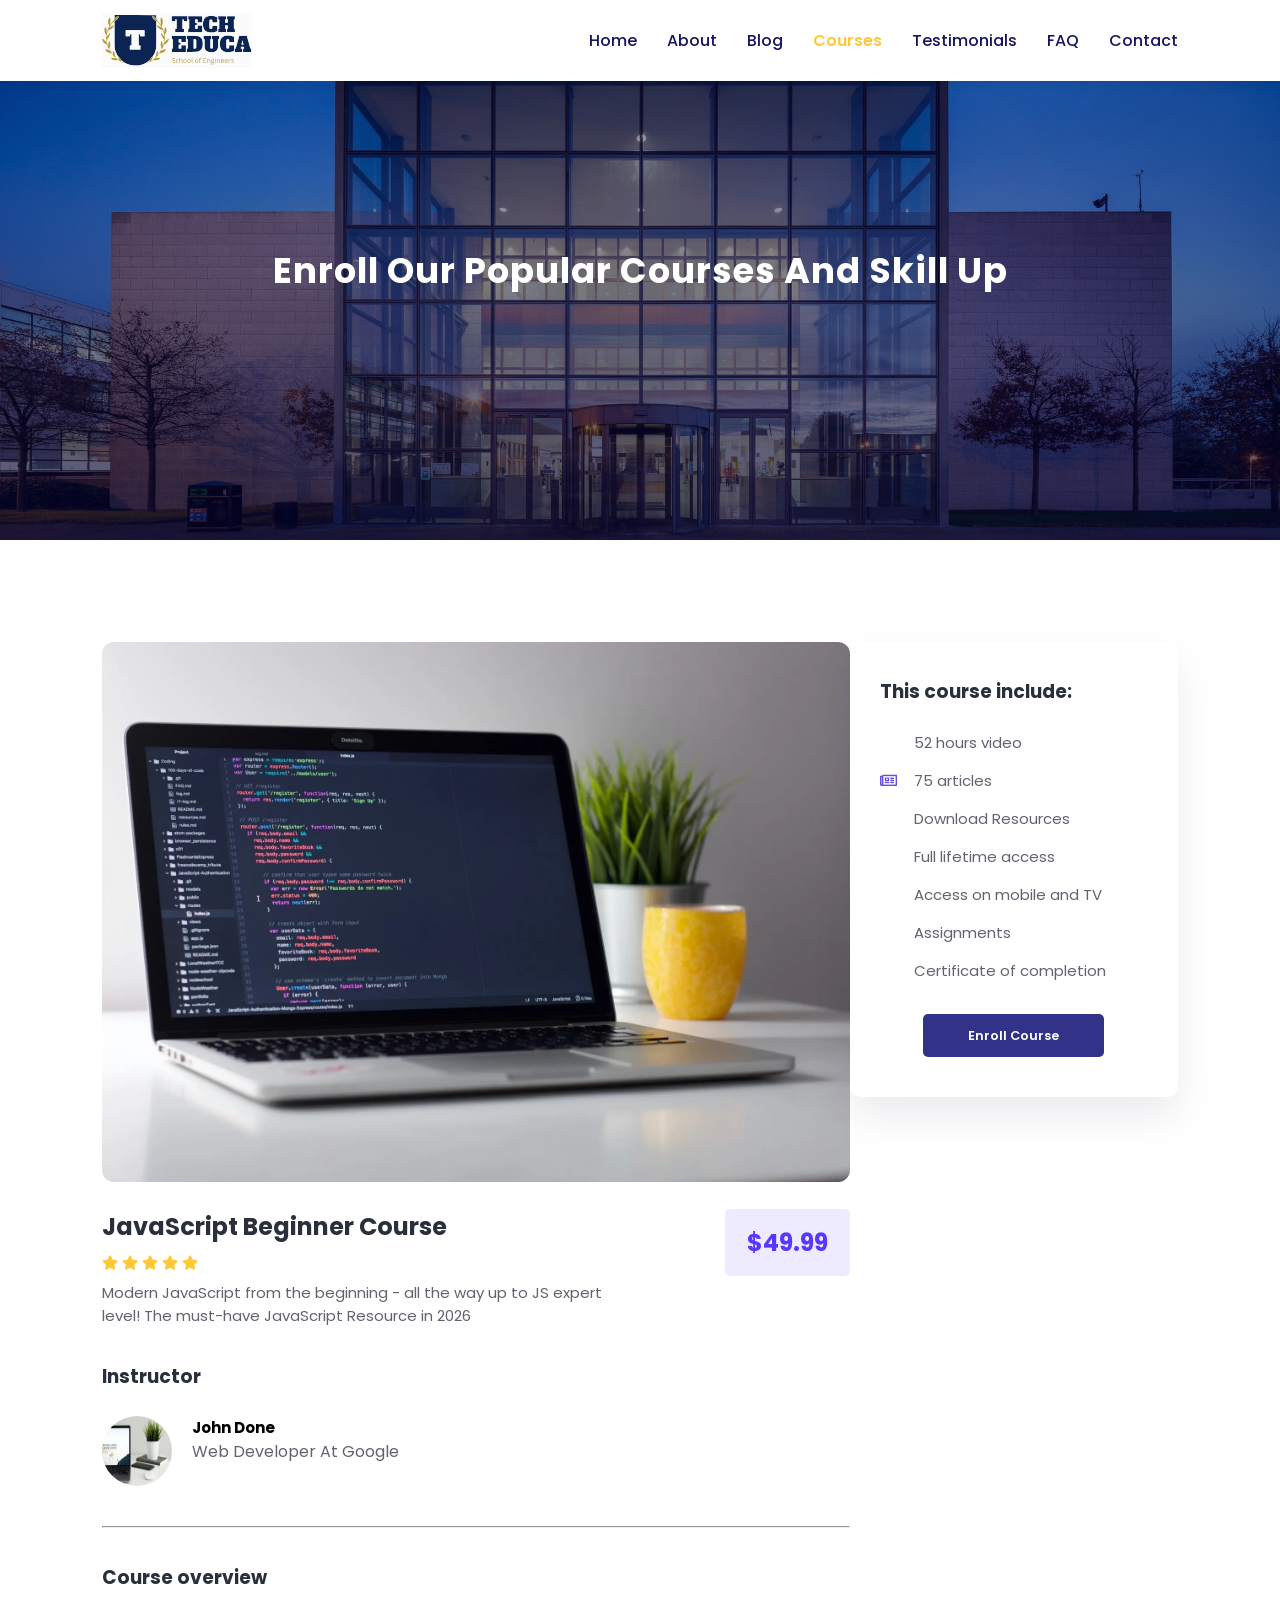
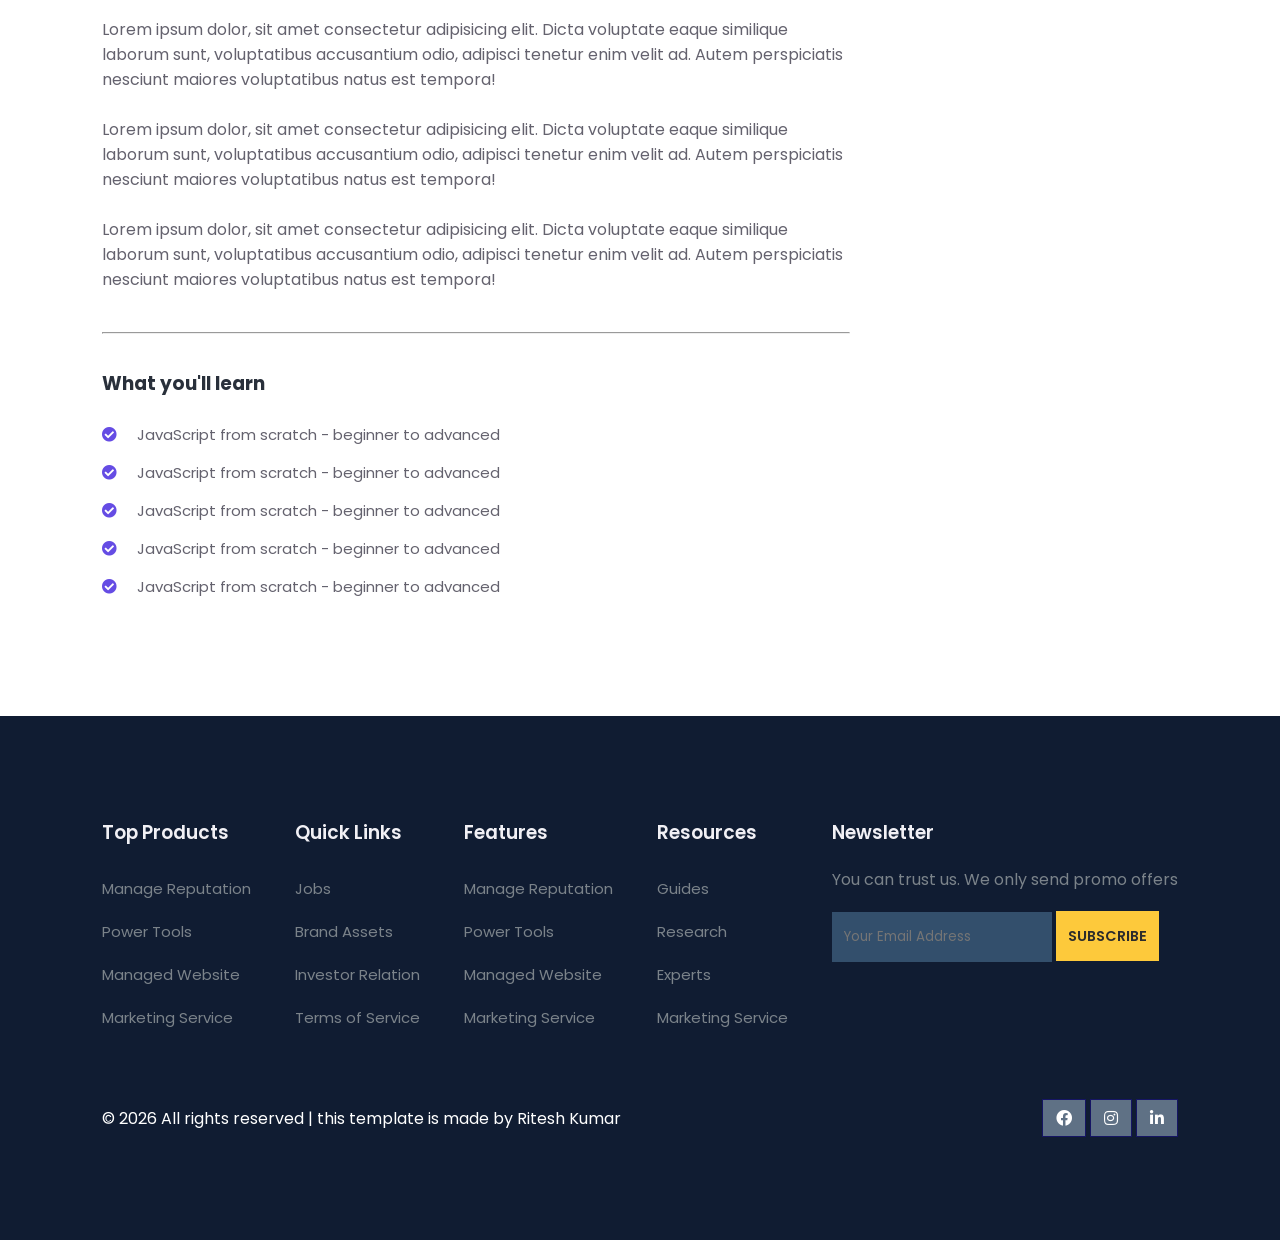
<file: course-inner.html>
<!doctype html>
<html lang="en">
  <head>
    <meta charset="UTF-8" />
    <meta http-equiv="X-UA-Compatible" content="IE=edge" />
    <meta name="viewport" content="width=device-width, initial-scale=1.0" />
    <title>Tech Website</title>

    <link
      rel="stylesheet"
      href="https://pro.fontawesome.com/releases/v5.10.0/css/all.css"
    />

    <link rel="stylesheet" href="css/style.css" />

    <script
      src="https://code.jquery.com/jquery-3.6.0.min.js"
      integrity="sha256-/xUj+3OJU5yExlq6GSYGSHk7tPXikynS7ogEvDej/m4="
      crossorigin="anonymous"
    ></script>
  </head>

  <body>
    <!-- Navigation -->
    <nav>
      <img src="img/logo.svg" alt="Logo" />
      <div class="navigation">
        <ul>
          <i id="menu-close" class="fas fa-times"></i>
          <li><a href="index.html">Home</a></li>
          <li><a href="about.html">About</a></li>
          <li><a href="blog.html">Blog</a></li>
          <li><a class="active" href="course.html">Courses</a></li>
          <li><a href="testimonials.html">Testimonials</a></li>
          <li><a href="faq.html">FAQ</a></li>
          <li><a href="contact.html">Contact</a></li>
        </ul>
        <img id="menu-btn" src="img/menu.png" alt="hamburger" />
      </div>
    </nav>

    <!-- Home -->
    <main>
      <section id="about-home">
        <h2>Enroll Our Popular Courses And Skill Up</h2>
      </section>

      <section id="course-inner">
        <div class="overview">
          <img class="course-img" src="img/c1.webp" alt="" />
          <div class="course-head">
            <div class="c-name">
              <h2>JavaScript Beginner Course</h2>
              <div class="star">
                <i class="fas fa-star"></i>
                <i class="fas fa-star"></i>
                <i class="fas fa-star"></i>
                <i class="fas fa-star"></i>
                <i class="fas fa-star"></i>
              </div>
              <p>
                Modern JavaScript from the beginning - all the way up to JS
                expert level! The must-have JavaScript Resource in 2026
              </p>
            </div>
            <span>$49.99</span>
          </div>
          <h3>Instructor</h3>
          <div class="tutor">
            <img src="img/c4.webp" alt="" />
            <div class="tutor-det">
              <h5>John Done</h5>
              <p>Web Developer At Google</p>
            </div>
          </div>
          <hr />
          <h3>Course overview</h3>
          <p>
            Lorem ipsum dolor, sit amet consectetur adipisicing elit. Dicta
            voluptate eaque similique laborum sunt, voluptatibus accusantium
            odio, adipisci tenetur enim velit ad. Autem perspiciatis nesciunt
            maiores voluptatibus natus est tempora! <br /><br />Lorem ipsum
            dolor, sit amet consectetur adipisicing elit. Dicta voluptate eaque
            similique laborum sunt, voluptatibus accusantium odio, adipisci
            tenetur enim velit ad. Autem perspiciatis nesciunt maiores
            voluptatibus natus est tempora! <br /><br />Lorem ipsum dolor, sit
            amet consectetur adipisicing elit. Dicta voluptate eaque similique
            laborum sunt, voluptatibus accusantium odio, adipisci tenetur enim
            velit ad. Autem perspiciatis nesciunt maiores voluptatibus natus est
            tempora!
          </p>
          <hr />
          <h3>What you'll learn</h3>
          <div class="learn">
            <p>
              <i class="far fa-check-circle"></i>JavaScript from scratch -
              beginner to advanced
            </p>
            <p>
              <i class="far fa-check-circle"></i>JavaScript from scratch -
              beginner to advanced
            </p>
            <p>
              <i class="far fa-check-circle"></i>JavaScript from scratch -
              beginner to advanced
            </p>
            <p>
              <i class="far fa-check-circle"></i>JavaScript from scratch -
              beginner to advanced
            </p>
            <p>
              <i class="far fa-check-circle"></i>JavaScript from scratch -
              beginner to advanced
            </p>
          </div>
        </div>

        <div class="enroll">
          <h3>This course include:</h3>
          <p><i class="far fa-video"></i>52 hours video</p>
          <p><i class="far fa-newspaper"></i>75 articles</p>
          <p><i class="far fa-cloud-download"></i>Download Resources</p>
          <p><i class="far fa-infinity"></i>Full lifetime access</p>
          <p><i class="far fa-mobile-alt"></i>Access on mobile and TV</p>
          <p><i class="far fa-paperclip"></i>Assignments</p>
          <p><i class="far fa-trophy-alt"></i>Certificate of completion</p>

          <div class="enroll-btn">
            <a class="blue" href="#">Enroll Course</a>
          </div>
          
        </div>

      </section>
    </main>

    <!-- Footer -->
    <footer>
      <div class="footer-col">
        <h3>Top Products</h3>
        <li>Manage Reputation</li>
        <li>Power Tools</li>
        <li>Managed Website</li>
        <li>Marketing Service</li>
      </div>
      <div class="footer-col">
        <h3>Quick Links</h3>
        <li>Jobs</li>
        <li>Brand Assets</li>
        <li>Investor Relation</li>
        <li>Terms of Service</li>
      </div>
      <div class="footer-col">
        <h3>Features</h3>
        <li>Manage Reputation</li>
        <li>Power Tools</li>
        <li>Managed Website</li>
        <li>Marketing Service</li>
      </div>
      <div class="footer-col">
        <h3>Resources</h3>
        <li>Guides</li>
        <li>Research</li>
        <li>Experts</li>
        <li>Marketing Service</li>
      </div>
      <div class="footer-col">
        <h3>Newsletter</h3>
        <p>You can trust us. We only send promo offers</p>
        <div class="subscribe">
          <input type="text" placeholder="Your Email Address" />
          <a href="#" class="yellow">SUBSCRIBE</a>
        </div>
      </div>
      <div class="copyright">
        <p>
          &copy; 2026 All rights reserved | this template is made by Ritesh
          Kumar
        </p>
        <div class="pro-links">
          <i class="fab fa-facebook"></i>
          <i class="fab fa-instagram"></i>
          <i class="fab fa-linkedin-in"></i>
        </div>
      </div>
    </footer>

    <script>
      $("#menu-btn").click(function () {
        $(".navigation ul").addClass("active");
      });

      $("#menu-close").click(function () {
        $(".navigation ul").removeClass("active");
      });
    </script>
  </body>
</html>
</file>
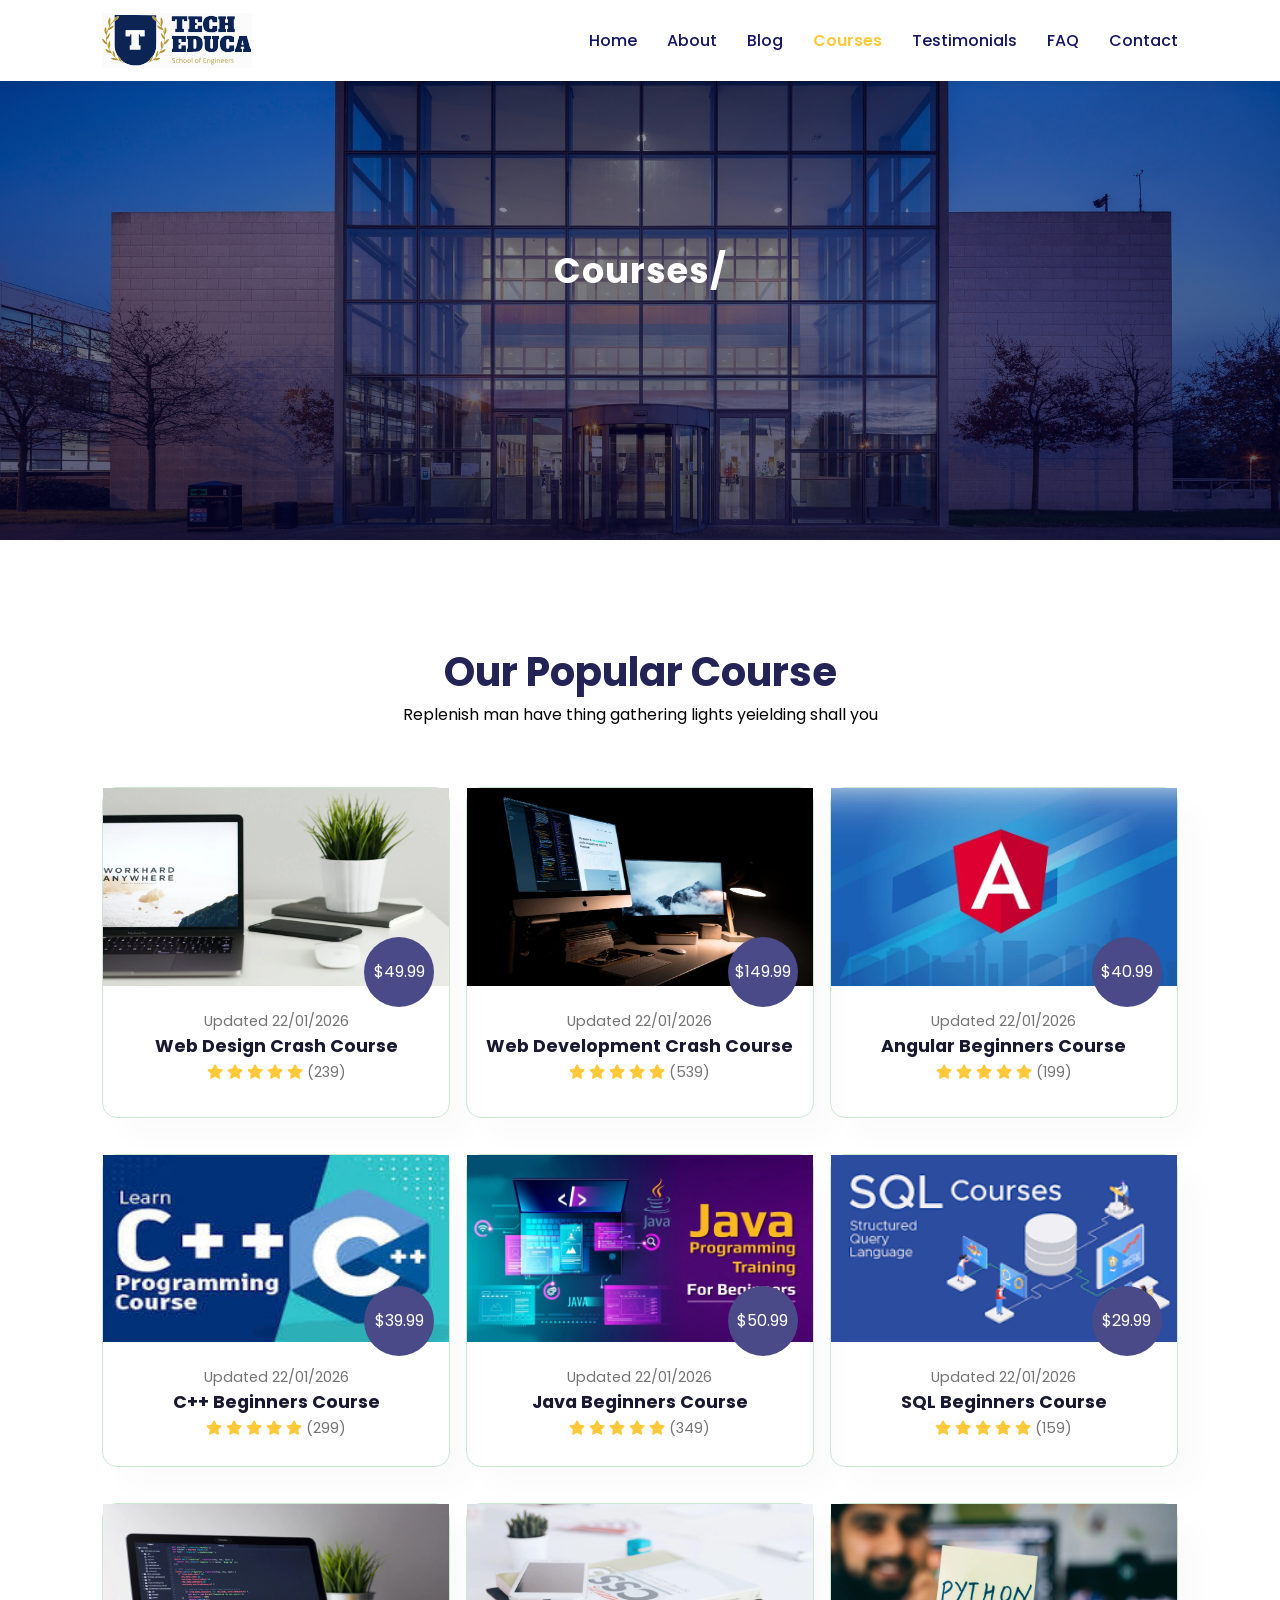
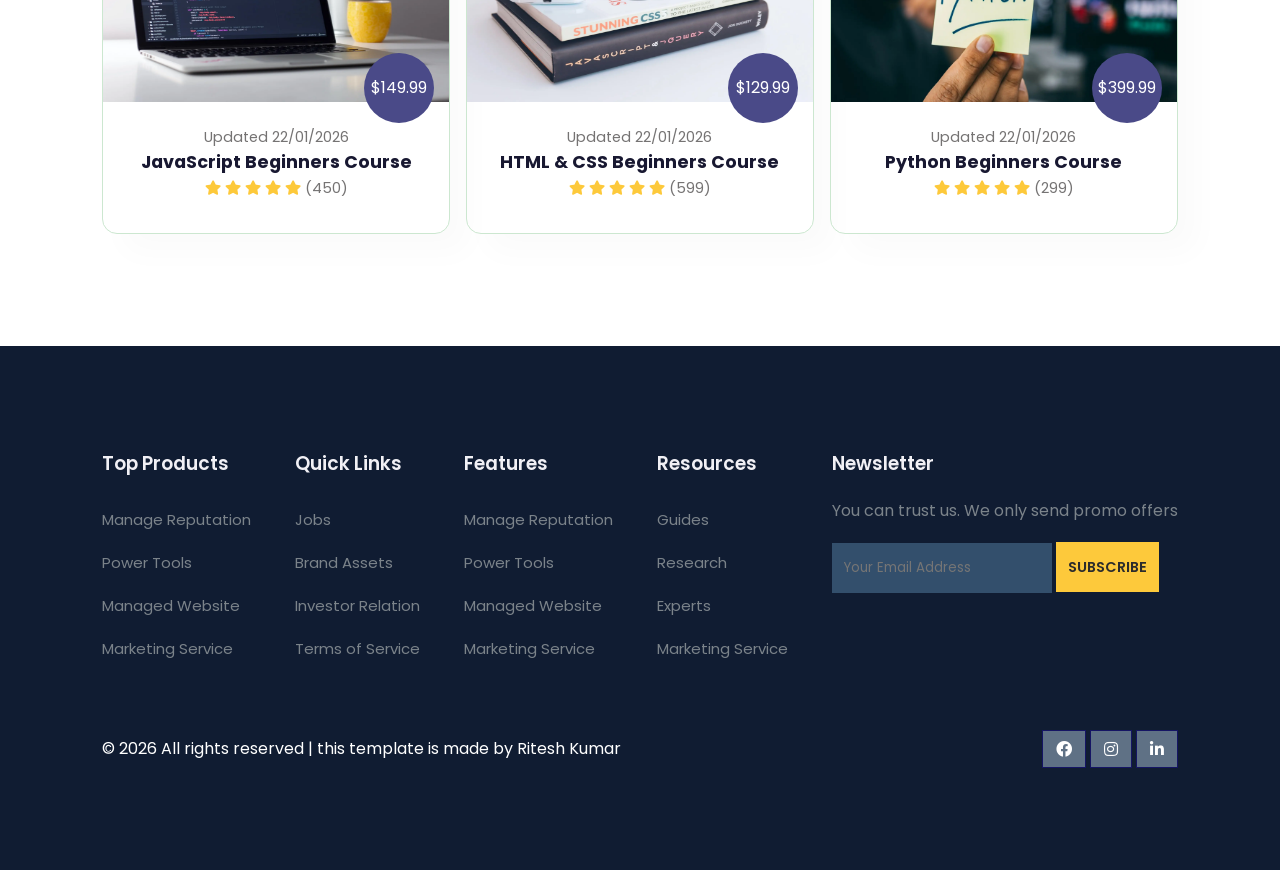
<file: course.html>
<!doctype html>
<html lang="en">
  <head>
    <meta charset="UTF-8" />
    <meta http-equiv="X-UA-Compatible" content="IE=edge" />
    <meta name="viewport" content="width=device-width, initial-scale=1.0" />
    <title>Tech Website</title>

    <link
      rel="stylesheet"
      href="https://pro.fontawesome.com/releases/v5.10.0/css/all.css"
    />

    <link rel="stylesheet" href="css/style.css" />

    <script
      src="https://code.jquery.com/jquery-3.6.0.min.js"
      integrity="sha256-/xUj+3OJU5yExlq6GSYGSHk7tPXikynS7ogEvDej/m4="
      crossorigin="anonymous"
    ></script>
  </head>

  <body>
    <!-- Navigation -->
    <nav>
      <img src="img/logo.svg" alt="Logo" />
      <div class="navigation">
        <ul>
          <i id="menu-close" class="fas fa-times"></i>
          <li><a href="index.html">Home</a></li>
          <li><a href="about.html">About</a></li>
          <li><a href="blog.html">Blog</a></li>
          <li><a class="active" href="course.html">Courses</a></li>
          <li><a href="testimonials.html">Testimonials</a></li>
          <li><a href="faq.html">FAQ</a></li>
          <li><a href="contact.html">Contact</a></li>
        </ul>
        <img id="menu-btn" src="img/menu.png" alt="hamburger" />
      </div>
    </nav>

    <!-- Home -->
    <section id="about-home">
      <h2>Courses/</h2>
    </section>

    <section id="course">
      <h1>Our Popular Course</h1>
      <p>Replenish man have thing gathering lights yeielding shall you</p>
      <div class="course-box">
        <div
          onclick="window.location.href = 'course-inner.html';"
          class="courses"
        >
          <img src="img/c4.webp" alt="code" />
          <div class="details">
            <span>Updated 22/01/2026</span>
            <h6>Web Design Crash Course</h6>
            <div class="star">
              <i class="fas fa-star"></i>
              <i class="fas fa-star"></i>
              <i class="fas fa-star"></i>
              <i class="fas fa-star"></i>
              <i class="fas fa-star"></i>
              <span>(239)</span>
            </div>
          </div>
          <div class="cost">$49.99</div>
        </div>

        <div class="courses">
          <img src="img/c5.webp" alt="code" />
          <div class="details">
            <span>Updated 22/01/2026</span>
            <h6>Web Development Crash Course</h6>
            <div class="star">
              <i class="fas fa-star"></i>
              <i class="fas fa-star"></i>
              <i class="fas fa-star"></i>
              <i class="fas fa-star"></i>
              <i class="fas fa-star"></i>
              <span>(539)</span>
            </div>
          </div>
          <div class="cost">$149.99</div>
        </div>

        <div class="courses">
          <img src="img/c6.webp" alt="code" />
          <div class="details">
            <span>Updated 22/01/2026</span>
            <h6>Angular Beginners Course</h6>
            <div class="star">
              <i class="fas fa-star"></i>
              <i class="fas fa-star"></i>
              <i class="fas fa-star"></i>
              <i class="fas fa-star"></i>
              <i class="fas fa-star"></i>
              <span>(199)</span>
            </div>
          </div>
          <div class="cost">$40.99</div>
        </div>

        <div class="courses">
          <img src="img/C++ img.jpg" alt="code" />
          <div class="details">
            <span>Updated 22/01/2026</span>
            <h6>C++ Beginners Course</h6>
            <div class="star">
              <i class="fas fa-star"></i>
              <i class="fas fa-star"></i>
              <i class="fas fa-star"></i>
              <i class="fas fa-star"></i>
              <i class="fas fa-star"></i>
              <span>(299)</span>
            </div>
          </div>
          <div class="cost">$39.99</div>
        </div>

        <div class="courses">
          <img src="img/Java img.webp" alt="code" />
          <div class="details">
            <span>Updated 22/01/2026</span>
            <h6>Java Beginners Course</h6>
            <div class="star">
              <i class="fas fa-star"></i>
              <i class="fas fa-star"></i>
              <i class="fas fa-star"></i>
              <i class="fas fa-star"></i>
              <i class="fas fa-star"></i>
              <span>(349)</span>
            </div>
          </div>
          <div class="cost">$50.99</div>
        </div>

        <div class="courses">
          <img src="img/sql img.png" alt="code" />
          <div class="details">
            <span>Updated 22/01/2026</span>
            <h6>SQL Beginners Course</h6>
            <div class="star">
              <i class="fas fa-star"></i>
              <i class="fas fa-star"></i>
              <i class="fas fa-star"></i>
              <i class="fas fa-star"></i>
              <i class="fas fa-star"></i>
              <span>(159)</span>
            </div>
          </div>
          <div class="cost">$29.99</div>
        </div>

        <div class="courses">
          <img src="img/c1.webp" alt="code" />
          <div class="details">
            <span>Updated 22/01/2026</span>
            <h6>JavaScript Beginners Course</h6>
            <div class="star">
              <i class="fas fa-star"></i>
              <i class="fas fa-star"></i>
              <i class="fas fa-star"></i>
              <i class="fas fa-star"></i>
              <i class="fas fa-star"></i>
              <span>(450)</span>
            </div>
          </div>
          <div class="cost">$149.99</div>
        </div>

        <div class="courses">
          <img src="img/c2.webp" alt="code" />
          <div class="details">
            <span>Updated 22/01/2026</span>
            <h6>HTML & CSS Beginners Course</h6>
            <div class="star">
              <i class="fas fa-star"></i>
              <i class="fas fa-star"></i>
              <i class="fas fa-star"></i>
              <i class="fas fa-star"></i>
              <i class="fas fa-star"></i>
              <span>(599)</span>
            </div>
          </div>
          <div class="cost">$129.99</div>
        </div>

        <div class="courses">
          <img src="img/c3.webp" alt="code" />
          <div class="details">
            <span>Updated 22/01/2026</span>
            <h6>Python Beginners Course</h6>
            <div class="star">
              <i class="fas fa-star"></i>
              <i class="fas fa-star"></i>
              <i class="fas fa-star"></i>
              <i class="fas fa-star"></i>
              <i class="fas fa-star"></i>
              <span>(299)</span>
            </div>
          </div>
          <div class="cost">$399.99</div>
        </div>
      </div>
    </section>

    <!-- Footer -->
    <footer>
      <div class="footer-col">
        <h3>Top Products</h3>
        <li>Manage Reputation</li>
        <li>Power Tools</li>
        <li>Managed Website</li>
        <li>Marketing Service</li>
      </div>
      <div class="footer-col">
        <h3>Quick Links</h3>
        <li>Jobs</li>
        <li>Brand Assets</li>
        <li>Investor Relation</li>
        <li>Terms of Service</li>
      </div>
      <div class="footer-col">
        <h3>Features</h3>
        <li>Manage Reputation</li>
        <li>Power Tools</li>
        <li>Managed Website</li>
        <li>Marketing Service</li>
      </div>
      <div class="footer-col">
        <h3>Resources</h3>
        <li>Guides</li>
        <li>Research</li>
        <li>Experts</li>
        <li>Marketing Service</li>
      </div>
      <div class="footer-col">
        <h3>Newsletter</h3>
        <p>You can trust us. We only send promo offers</p>
        <div class="subscribe">
          <input type="text" placeholder="Your Email Address" />
          <a href="#" class="yellow">SUBSCRIBE</a>
        </div>
      </div>
      <div class="copyright">
        <p>
          &copy; 2026 All rights reserved | this template is made by Ritesh
          Kumar
        </p>
        <div class="pro-links">
          <i class="fab fa-facebook"></i>
          <i class="fab fa-instagram"></i>
          <i class="fab fa-linkedin-in"></i>
        </div>
      </div>
    </footer>

    <script>
      $("#menu-btn").click(function () {
        $(".navigation ul").addClass("active");
      });

      $("#menu-close").click(function () {
        $(".navigation ul").removeClass("active");
      });
    </script>
  </body>
</html>
</file>
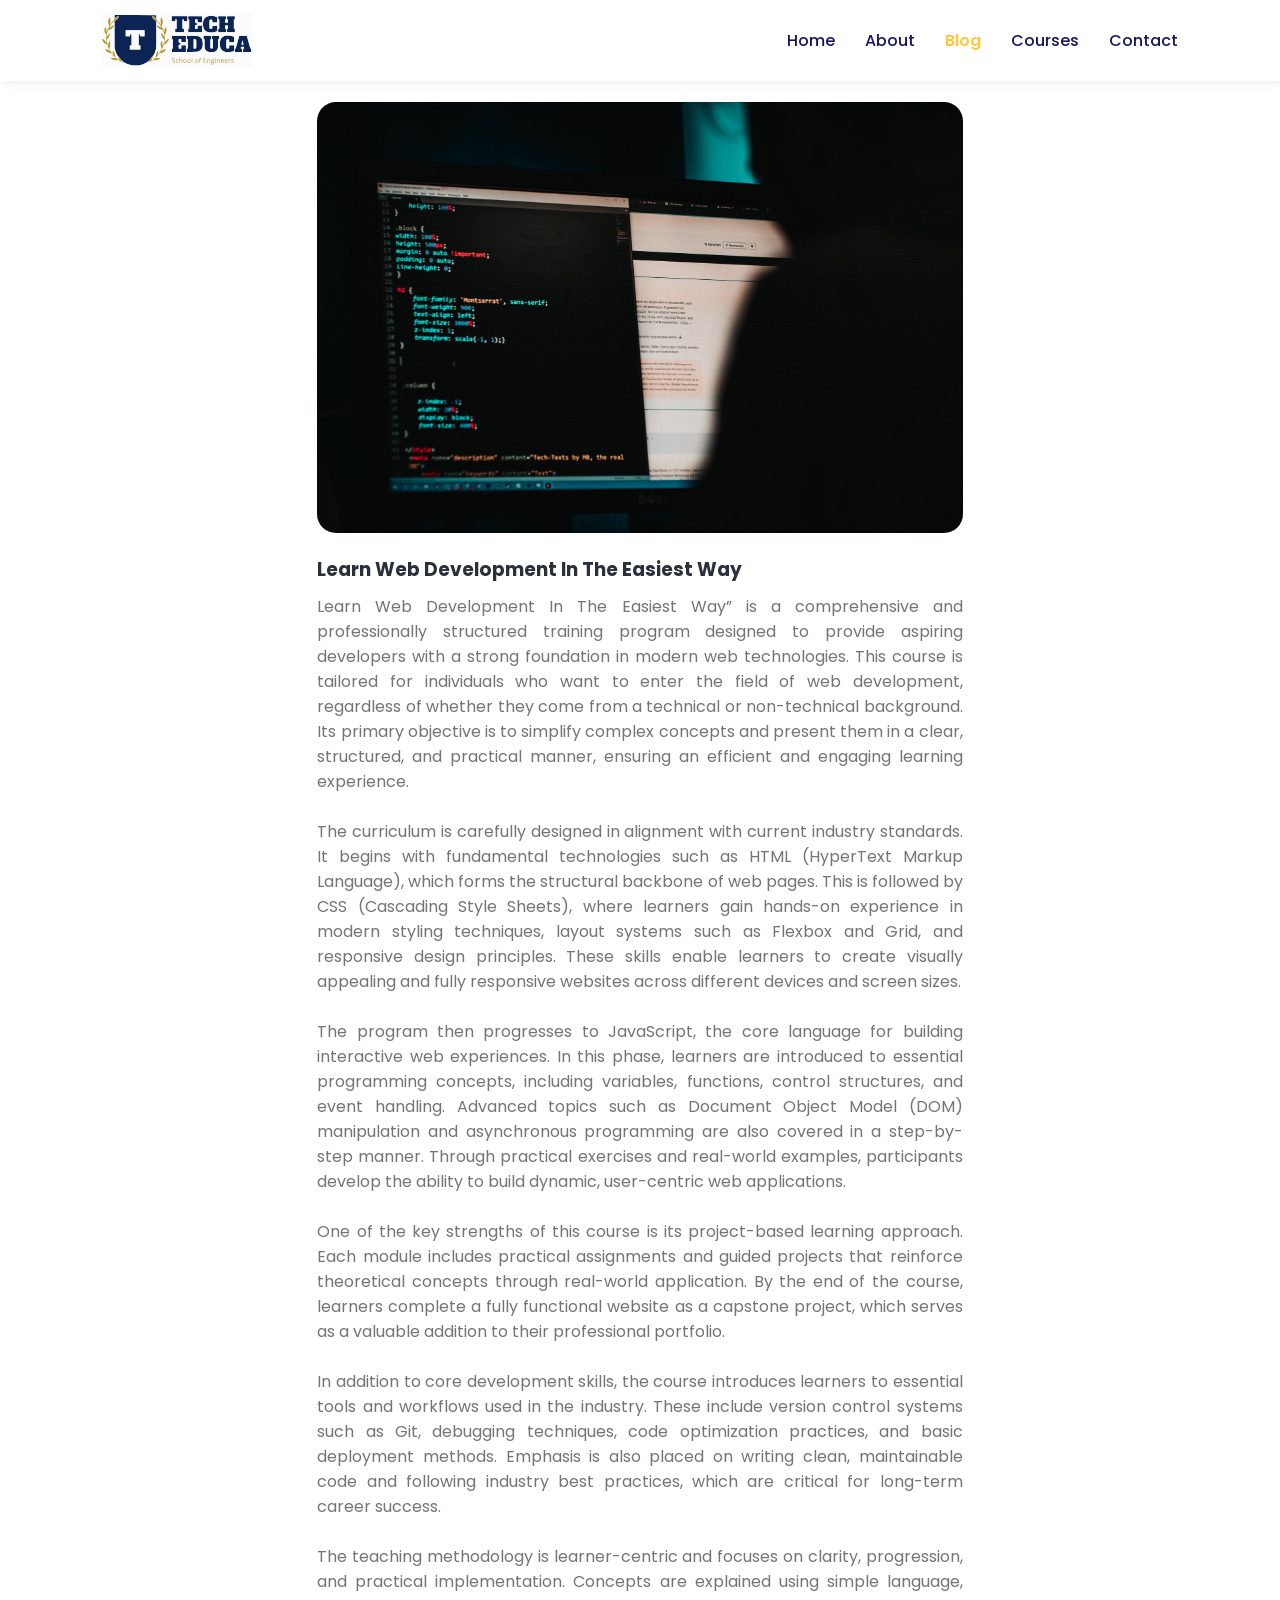
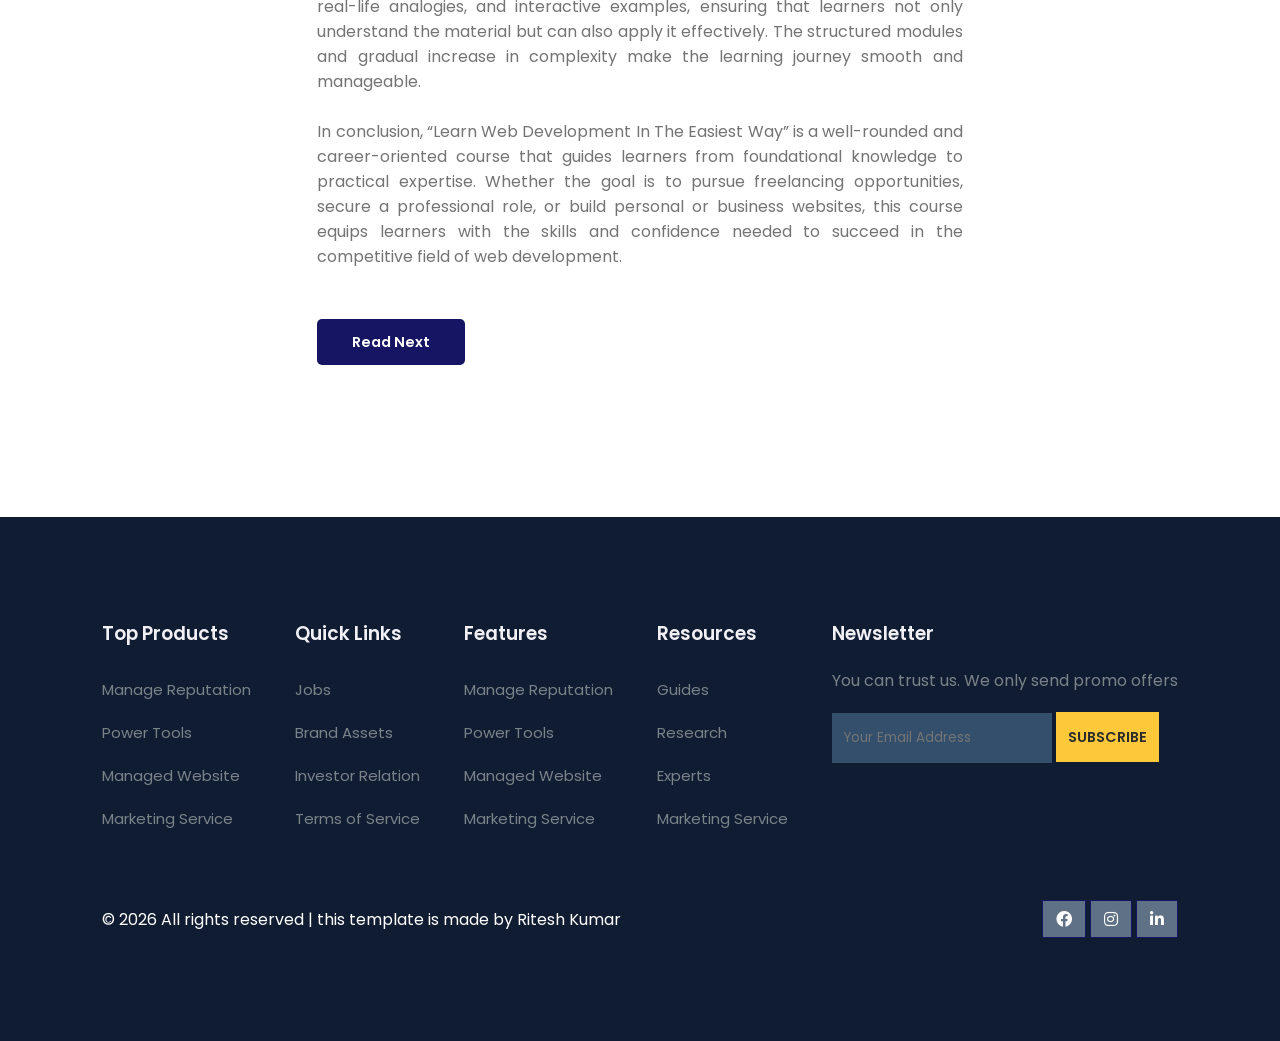
<file: post.html>
<!doctype html>
<html lang="en">
  <head>
    <meta charset="UTF-8" />
    <meta http-equiv="X-UA-Compatible" content="IE=edge" />
    <meta name="viewport" content="width=device-width, initial-scale=1.0" />
    <title>Tech Website</title>

    <link
      rel="stylesheet"
      href="https://pro.fontawesome.com/releases/v5.10.0/css/all.css"
    />

    <link rel="stylesheet" href="css/style.css" />

    <script
      src="https://code.jquery.com/jquery-3.6.0.min.js"
      integrity="sha256-/xUj+3OJU5yExlq6GSYGSHk7tPXikynS7ogEvDej/m4="
      crossorigin="anonymous"
    ></script>
  </head>

  <body>
    <!-- Navigation -->
    <nav>
      <img src="img/logo.svg" alt="Logo" />
      <div class="navigation">
        <ul>
          <i id="menu-close" class="fas fa-times"></i>
          <li><a href="index.html">Home</a></li>
          <li><a href="about.html">About</a></li>
          <li><a  class="active" href="blog.html">Blog</a></li>
          <li><a href="course.html">Courses</a></li>
          <li><a href="contact.html">Contact</a></li>
        </ul>
        <img id="menu-btn" src="img/menu.png" alt="hamburger">
      </div>
    </nav>

    <section id="blog-container">
      <div class="blogs blogpost">
        <div class="post">
          <img src="img/b1.jpg" alt="">
          <h3>Learn Web Development In The Easiest Way</h3>
          <p>Learn Web Development In The Easiest Way” is a comprehensive and professionally structured training program designed to provide aspiring developers with a strong foundation in modern web technologies. This course is tailored for individuals who want to enter the field of web development, regardless of whether they come from a technical or non-technical background. Its primary objective is to simplify complex concepts and present them in a clear, structured, and practical manner, ensuring an efficient and engaging learning experience.
          <br><br>
          The curriculum is carefully designed in alignment with current industry standards. It begins with fundamental technologies such as HTML (HyperText Markup Language), which forms the structural backbone of web pages. This is followed by CSS (Cascading Style Sheets), where learners gain hands-on experience in modern styling techniques, layout systems such as Flexbox and Grid, and responsive design principles. These skills enable learners to create visually appealing and fully responsive websites across different devices and screen sizes. <br> <br>
          The program then progresses to JavaScript, the core language for building interactive web experiences. In this phase, learners are introduced to essential programming concepts, including variables, functions, control structures, and event handling. Advanced topics such as Document Object Model (DOM) manipulation and asynchronous programming are also covered in a step-by-step manner. Through practical exercises and real-world examples, participants develop the ability to build dynamic, user-centric web applications. <br><br>
          One of the key strengths of this course is its project-based learning approach. Each module includes practical assignments and guided projects that reinforce theoretical concepts through real-world application. By the end of the course, learners complete a fully functional website as a capstone project, which serves as a valuable addition to their professional portfolio. <br> <br>
          In addition to core development skills, the course introduces learners to essential tools and workflows used in the industry. These include version control systems such as Git, debugging techniques, code optimization practices, and basic deployment methods. Emphasis is also placed on writing clean, maintainable code and following industry best practices, which are critical for long-term career success. <br> <br>
          The teaching methodology is learner-centric and focuses on clarity, progression, and practical implementation. Concepts are explained using simple language, real-life analogies, and interactive examples, ensuring that learners not only understand the material but can also apply it effectively. The structured modules and gradual increase in complexity make the learning journey smooth and manageable. <br><br>
          In conclusion, “Learn Web Development In The Easiest Way” is a well-rounded and career-oriented course that guides learners from foundational knowledge to practical expertise. Whether the goal is to pursue freelancing opportunities, secure a professional role, or build personal or business websites, this course equips learners with the skills and confidence needed to succeed in the competitive field of web development.
         
          </p>
          <a class="btn-blue" href="#">Read Next</a>
        </div>
      </div>
    </section>

    <!-- Footer -->
     <footer>
      <div class="footer-col">
        <h3>Top Products</h3>
        <li>Manage Reputation</li>
        <li>Power Tools</li>
        <li>Managed Website</li>
        <li>Marketing Service</li>
      </div>
      <div class="footer-col">
        <h3>Quick Links</h3>
        <li>Jobs</li>
        <li>Brand Assets</li>
        <li>Investor Relation</li>
        <li>Terms of Service</li>
      </div>
      <div class="footer-col">
        <h3>Features</h3>
        <li>Manage Reputation</li>
        <li>Power Tools</li>
        <li>Managed Website</li>
        <li>Marketing Service</li>
      </div>
      <div class="footer-col">
        <h3>Resources</h3>
        <li>Guides</li>
        <li>Research</li>
        <li>Experts</li>
        <li>Marketing Service</li>
      </div>
      <div class="footer-col">
        <h3>Newsletter</h3>
        <p>You can trust us. We only send promo offers </p>
        <div class="subscribe">
          <input type="text" placeholder="Your Email Address">
          <a href="#" class="yellow">SUBSCRIBE</a>
        </div>
      </div>
      <div class="copyright">
        <p>&copy; 2026 All rights reserved | this template is made by Ritesh Kumar</p>
        <div class="pro-links">
          <i class="fab fa-facebook"></i>
          <i class="fab fa-instagram"></i>
          <i class="fab fa-linkedin-in"></i>
        </div>
      </div>
     </footer>

    <script>$('#menu-btn').click(function () {
  $('.navigation ul').addClass('active');
});

$('#menu-close').click(function () {
  $('.navigation ul').removeClass('active');
});</script>
  </body>
</html>
</file>
<file: css/style.css>
@import url("https://fonts.googleapis.com/css2?family=Poppins:wght@100;200;300;400;500;600;700;800;900&display=swap");
* {
  margin: 0;
  padding: 0;
  box-sizing: border-box;
  font-family: "Poppins", sans-serif;
}

body {
  font-family: "Poppins", sans-serif;
}

/* Global Tags */

h1 {
  font-size: 2.5rem;
  font-weight: 700;
  color: rgb(35, 35, 85);
}

span {
  font-size: 0.9rem;
  color: #757373;
}

h6 {
  font-size: 1.1rem;
  color: rgb(24, 24, 49);
}

/* Navigation */
nav {
  position: fixed;
  top: 0;
  width: 100%;
  background-color: #fff;
  display: flex;
  flex-direction: row;
  justify-content: space-between;
  align-items: center;
  padding: 1vw 8vw;
  box-shadow: 2px 2px 10px rgba(0, 0, 0, 0.08);
  z-index: 1000;
}
nav img {
  width: 150px;
  cursor: pointer;
}
nav .navigation {
  display: flex;
}
#menu-btn {
  width: 30px;
  height: 30px;
  display: none;
}
#menu-close {
  display: none;
}
nav .navigation ul {
  display: flex;
  justify-content: flex-end;
  align-items: center;
}
nav .navigation ul li {
  list-style: none;
  margin-left: 30px;
}
nav .navigation ul li a {
  text-decoration: none;
  color: rgb(21, 21, 100);
  font-size: 16px;
  font-weight: 500;
}
nav .navigation ul li a.active {
  color: #fdc93b;
  font-weight: 600;
}
nav .navigation ul li a:hover {
  color: #fdc93b;
  transform: translateY(-2px);
}

.btn1 {
  background: #fdc93b;
  padding: 8px 18px;
  border-radius: 20px;
  text-decoration: none;
  color: #000;
  font-weight: 500;
  margin-left: 20px;
  box-shadow: 0 4px 10px rgba(0, 0, 0, 0.01);
  transition: 0.3s;
}
.btn1:hover {
  background: #e0b52f;
  transform: translateY(-2px);
}

/* Home */
#home {
  background-image:
    linear-gradient(rgba(9, 5, 54, 0.3), rgba(5, 4, 46, 0.7)),
    url("../img/back.jpg");
  width: 100%;
  height: 100vh;
  background-size: cover;
  background-position: center;
  display: flex;
  flex-direction: column;
  justify-content: center;
  align-items: center;
  text-align: center;
}
#home h2 {
  color: #fff;
  font-size: 2.2rem;
  letter-spacing: 1px;
}
#home p {
  width: 50%;
  color: #fff;
  font-size: 0.9rem;
  line-height: 25px;
}
#home .btn {
  margin-top: 30px;
}
#home a {
  text-decoration: none;
  font-size: 0.9rem;
  padding: 13px 35px;
  background-color: #fff;
  font-weight: 600;
  border-radius: 7px;
}
#home a.blue {
  color: #fff;
  background: rgb(21, 21, 100);
  transition: 0.3s;
}
#home a.blue:hover {
  color: rgb(21, 21, 100);
  background: #fff;
}

#home a.yellow {
  color: #fff;
  background: #fdc93b;
  transition: 0.3s;
}
#home a.yellow:hover {
  color: rgb(21, 21, 100);
  background: #fff;
}

/* features */
#features {
  text-align: center;
  padding: 5vw 8vw 0 8vw;
}
#features .fea-base {
  display: grid;
  grid-template-columns: repeat(auto-fit, minmax(320px, 1fr));
  grid-gap: 1rem;
  margin-top: 50px;
}
#features .fea-box {
  background-color: #f9f9ff;
  text-align: start;
}
#features .fea-box i {
  font-style: 2.3rem;
  color: rgb(44, 44, 80);
}
#features .fea-box h3 {
  font-size: 1.2rem;
  font-weight: 600;
  color: rgb(46, 46, 59);
  padding: 13px 0 7px 0;
}
#features .fea-box p {
  font-size: 1rem;
  font-weight: 400;
  color: rgb(70, 70, 87);
}

/* course */
#course {
  padding: 8vw;
  text-align: center;
}
#course .course-box {
  display: grid;
  grid-template-columns: repeat(auto-fit, minmax(320px, 1fr));
  grid-gap: 1rem;
  margin-top: 50px;
}
/* #course .courses {
  text-align: start;
  background: #f9f9ff;
  height: 100%;
  position: relative;
  // border-radius: 10px; 
} */
#course .courses {
  width: auto;
  min-width: 250px;
  /* padding: 10px 12px; */
  border: 1px solid #cce7d0;
  border-radius: 15px;
  cursor: pointer;
  box-shadow: 20px 20px 30px rgba(0, 0, 0, 0.02);
  margin: 10px 0;
  transition: 0.2s ease;
  position: relative;
}
#course .courses:hover {
  transform: translateY(-8px);
  box-shadow: 0 15px 30px rgba(0, 0, 0, 0.15);
}
#course .courses img {
  width: 100%;
  height: 60%;
  background-position: cover;
}
#course .courses .details {
  padding: 15px 15px 0 15px;
}
#course .courses .details i {
  color: #fdc93b;
  font-size: 0.9rem;
}
#course .courses .cost {
  background-color: rgb(74, 74, 136);
  color: #fff;
  line-height: 70px;
  width: 70px;
  height: 70px;
  text-align: center;
  border-radius: 50%;
  position: absolute;
  right: 15px;
  bottom: 110px;
  /* top: 180px; */
}
/* registration */
#registration {
  padding: 6vw 8vw;
  background-image:
    linear-gradient(rgba(99, 112, 168, 0.5), rgba(81, 91, 233, 0.5)),
    url(../img/signup.jpg);
  width: 100%;
  height: 100%;
  background-size: cover;
  background-position: center;
  display: flex;
  justify-content: space-between;
  align-items: center;
}
#registration .reminder {
  color: #fff;
}
#registration .reminder h1 {
  color: #fff;
}
#registration .reminder .time {
  display: flex;
  margin-top: 40px;
}
#registration .reminder .time .date {
  text-align: center;
  padding: 13px 33px;
  background: rgba(255, 255, 255, 0.25);
  backdrop-filter: blur(4px);
  box-shadow: 0 8px 32px 0 rgba(31, 38, 135, 0.37);
  border-radius: 6px;
  margin: 0 5px 10px 5px;
  border: 1px solid rgba(255, 255, 255, 0.18);
  font-size: 1.1rem;
  font-weight: 600;
}

#registration .form {
  background: #fff;
  border-radius: 8px;
  display: flex;
  flex-direction: column;
  padding: 40px;
  box-shadow: 0 8px 32px 0 rgba(31, 38, 135, 0.37);
}
#registration .form input {
  margin: 15px 0;
  padding: 15px 10px;
  border: 1px solid rgb(84, 40, 241);
  outline: none;
}
#registration .form input::placeholder {
  color: #413c3c;
  font-weight: 500;
  font-size: 0.9rem;
}
#registration .form .btn {
  margin-top: 20px;
}
#registration a.yellow {
  text-decoration: none;
  font-size: 0.9rem;
  padding: 13px 35px;
  background-color: #fff;
  font-weight: 600;
  border-radius: 7px;
  color: #fff;
  background: #fdc93b;
  transition: 0.3s;
}
#registration a.yellow:hover {
  color: rgb(21, 21, 100);
  background: #fff;
}

/* experts */
#experts {
  padding: 8vw;
  text-align: center;
}
#experts .expert-box {
  display: grid;
  grid-template-columns: repeat(auto-fit, minmax(250px, 1fr));
  grid-gap: 1rem;
  margin-top: 50px;
}
#experts .expert-box .profile {
  background: #fafaf1;
  padding: 30px 10px;
}
.pro-links {
  margin-top: 10px;
}
.pro-links i {
  padding: 10px 13px;
  border: 1px solid rgb(21, 21, 100);
  cursor: pointer;
  transition: 0.3s ease;
}
.pro-links i:hover {
  background: rgb(21, 21, 100);
  color: #fff;
  border: 1px solid rgb(21, 21, 100);
  cursor: pointer;
}

/* footer */
footer {
  padding: 8vw;
  background: #101c32;
  display: flex;
  justify-content: space-between;
  align-items: flex-start;
  flex-wrap: wrap;
}
footer .footer-col {
  padding-bottom: 40px;
}
footer h3 {
  color: rgb(241, 240, 245);
  font-weight: 600;
  padding-bottom: 20px;
}
footer li {
  list-style: none;
  color: #7b838a;
  padding: 10px 0;
  font-size: 15px;
  cursor: pointer;
  transition: 0.3s ease;
}
footer li:hover {
  color: rgb(241, 240, 245);
}
footer p {
  color: #7b838a;
}
footer .subscribe {
  margin-top: 20px;
}
footer input {
  width: 220px;
  padding: 15px 12px;
  background: #334f6c;
  border: none;
  outline: none;
  color: #fff;
}
footer .subscribe a {
  text-decoration: none;
  font-size: 0.9rem;
  padding: 15px 12px;
  background-color: #fff;
  font-weight: 600;
}
footer .subscribe a.yellow {
  color: #2c2c2c;
  background: #fdc93b;
  transition: 0.3s;
}
footer .subscribe a.yellow:hover {
  color: rgb(21, 21, 100);
  background: #fff;
}
footer .copyright {
  margin-top: 20px;
  display: flex;
  justify-content: space-between;
  align-items: center;
  width: 100%;
  flex-wrap: wrap;
}
footer .copyright p {
  color: #fff;
}
footer .copyright .pro-links {
  margin-top: 0px;
}
footer .copyright .pro-links i {
  background: #5f7185;
  color: #fff;
}
footer .copyright .pro-links i:hover {
  background: #fdc93b;
  color: #2c2c2c;
}

/* About */
#about-home {
  background-image:
    linear-gradient(rgba(9, 5, 54, 0.3), rgba(5, 4, 46, 0.7)),
    url("../img/back1.jpg");
  width: 100%;
  height: 60vh;
  background-size: cover;
  background-position: center;
  display: flex;
  flex-direction: column;
  justify-content: center;
  align-items: center;
  text-align: center;
}
#about-home h2 {
  color: #fff;
  font-size: 2.2rem;
  letter-spacing: 1px;
}
#about-container {
  display: flex;
  align-items: center;
  padding: 8vw 8vw 2vw 8vw;
}
#about-container .about-img {
  width: 60%;
  padding-right: 60px;
}
#about-container .about-img img {
  width: 100%;
}
#about-container .about-text {
  width: 40%;
}
#about-container .about-text h2 {
  color: #29303b;
  padding-bottom: 15px;
}
#about-container .about-text p {
  color: #686f7a;
  font-weight: 300;
}
#about-container .about-text .about-fe {
  display: flex;
  justify-content: space-between;
  align-items: flex-start;
  margin-top: 30px;
}
#about-container .about-text .about-fe img {
  width: 50px;
  background-size: cover;
  background-position: center;
  margin-right: 20px;
}
#about-container .about-text .about-fe .fe-text {
  width: 90%;
}
.fe-text h5 {
  font-size: 16px;
  color: #29303b;
}

#trust {
  text-align: center;
  padding: 8vw;
}
#trust .trust-img {
  margin-top: 60px;
  display: flex;
  justify-content: space-between;
  align-items: center;
}
#trust .trust-img img {
  width: 90px;
  height: auto;
}

/* Blog */
#blog-container {
  display: flex;
  align-items: flex-start;
  justify-content: space-between;
  padding: 8vw;
}
#blog-container .blogs {
  width: 60%;
}
.blogs img {
  width: 100%;
  border-radius: 19px;
}
.post {
  padding-bottom: 60px;
}
.post h3 {
  color: #29303b;
  padding: 15px 0 10px 0;
}
#blog-container .cate {
  width: 30%;
}
.post p {
  color: #757373;
  padding-bottom: 20px;
}
.cate h2 {
  padding-bottom: 7px;
}
.cate a {
  text-decoration: none;
  color: #757373;
  font-weight: 500;
  line-height: 45px;
}
.btn-blue {
  text-decoration: none;
  background: rgb(21, 21, 100);
  color: #fff;
  border-radius: 5px;
  font-weight: 600;
  padding: 13px 35px;
  font-size: 0.9rem;
}

#blog-container .blogpost {
  width: 60%;
  margin: 0 auto;
}
#blog-container .blogpost p {
  text-align: justify;
  padding-bottom: 60px !important;
}

/* Course_inner */
#course-inner {
  display: flex;
  justify-content: space-between;
  align-items: flex-start;
  padding: 8vw;
}
#course-inner h3 {
  padding: 35px 0 25px 0;
  color: #29303b;
}
#course-inner p {
  color: #64626e;
}
#course-inner hr {
  height: 1px;
  background: rgba(236, 226, 229, 0.5);
  margin-top: 40px;
}
#course-inner .overview {
  width: 70%;
}
#course-inner .course-img {
  width: 100%;
  height: 60vh;
  object-fit: cover;
  border-radius: 12px;
  margin-bottom: 20px;
}
#course-inner .course-head {
  display: flex;
  align-items: flex-start;
  justify-content: space-between;
}
#course-inner .c-name {
  width: 70%;
}
#course-inner .c-name h2 {
  color: #29303b;
}
#course-inner .star {
  margin: 6px 0;
}
#course-inner .star i {
  color: #fdc93b;
  font-size: 0.9rem;
}

#course-inner .c-name p {
  font-size: 15px;
}
#course-inner .overview .course-head span {
  padding: 16px 22px;
  border-radius: 5px;
  color: #5838fc;
  font-size: 24px;
  font-weight: 700;
  background-color: rgba(88, 56, 252, 0.1);
}
#course-inner .learn p {
  font-size: 15px;
  padding-bottom: 15px;
}
#course-inner .learn p i {
  color: #654ce4;
  font-weight: 700;
  margin-right: 20px;
}
#course-inner .tutor {
  display: flex;
}
#course-inner .tutor img {
  width: 70px;
  height: 70px;
  border-radius: 50%;
  margin-right: 20px;
}
#course-inner .tutor h5 {
  font-size: 15px;
}
#course-inner .enroll {
  width: 330px;
  padding: 0 30px 30px 30px;
  border-radius: 11px;
  box-shadow: 0px 20px 40px 0 rgba(11 2 55 / 8%);
}
#course-inner .enroll h3 {
  padding-bottom: 10px;
}
#course-inner .enroll p {
  font-size: 15px;
  color: #64626e;
  margin: 15px 0;
}
#course-inner .enroll p i {
  color: #654ce4;
  font-weight: 500;
  margin-right: 18px;
  width: 16px;
  height: 16px;
  line-height: 16px;
  text-align: center;
}
#course-inner .enroll .enroll-btn {
  padding: 25px 0 20px 0;
  margin: auto;
  text-align: center;
}
#course-inner .enroll .enroll-btn a {
  text-decoration: none;
  font-size: 0.8rem;
  padding: 13px 45px;
  border-radius: 5px;
  font-weight: 600;
  color: #fff;
  background: rgb(50, 50, 136);
  transition:
    background-color 0.3s ease,
    0.3s ease;
}
#course-inner .enroll .enroll-btn a:hover {
  color: rgb(50, 50, 136);
  background: rgba(88, 56, 252, 0.1);
}

/* contact */

#contact {
  padding: 8vw;
  display: flex;
  justify-content: space-between;
  align-items: flex-start;
}
#contact .getin {
  width: 350px;
}
#contact .getin h2 {
  color: #2c234d;
  font-size: 30px;
  font-weight: 800;
  line-height: 8px;
  margin-bottom: 16px;
}
#contact .getin p {
  color: #686875;
  line-height: 24px;
  margin-bottom: 33px;
  padding-bottom: 25px;
  border-bottom: 1px solid #e5e4ed;
}
#contact .getin h3 {
  color: #2c234d;
  font-size: 16px;
  font-weight: 600;
  line-height: 26px;
  margin-bottom: 15px;
}
#contact .getin .getin-details div {
  display: flex;
}
#contact .getin .getin-details div .get {
  font-size: 16px;
  line-height: 22px;
  color: #5838fc;
  margin-right: 20px;
}
#contact .getin .getin-details div p {
  font-size: 14px;
  border-bottom: none;
  line-height: 22px;
  margin-bottom: 15px;
}
#contact .getin .getin-details .pro-links i {
  margin-right: 8px;
}
#contact .form {
  width: 60%;
  padding: 40px;
  background: #f7f6fa;
  border-radius: 10px;
}
#contact .form h4 {
  font-size: 24px;
  color: #2c234d;
  line-height: 30px;
  margin-bottom: 8px;
}
#contact .form p {
  color: #686875;
  line-height: 24px;
  padding-bottom: 25px;
}
#contact .form .form-row {
  display: flex;
  justify-content: space-between;
  width: 100%;
}
#contact .form .form-row input {
  width: 48%;
  font-size: 14px;
  font-weight: 400;
  border-radius: 3px;
  border: none;
  background: #fff;
  color: #7e7c87;
  outline: none;
  padding: 20px 30px;
  margin-bottom: 20px;
}

/* #contact .form .form-col input {
  width: 100%;
  font-size: 14px;
  font-weight: 400;
  border-radius: 3px;
  border: none;
  background: #fff;
  color: #7e7c87;
  outline: none;
  padding: 20px 30px;
  margin-bottom: 20px;
} */

#contact .form .form-col input,
#contact .form .form-col textarea {
  width: 100%;
  font-size: 14px;
  font-weight: 400;
  border-radius: 3px;
  border: none;
  background: #fff;
  color: #7e7c87;
  outline: none;
  padding: 20px 30px;
  margin-bottom: 20px;
}
#contact .form button {
  font-size: 0.9rem;
  padding: 13px 25px;
  background: rgb(21, 21, 100);
  color: #fff;
  border-radius: 5px;
  outline: none;
  border: none;
  font-weight: 600;
  cursor: pointer;
  transition:
    background-color 0.3s ease,
    0.3s ease;
}
#contact .form button:hover {
  border: 1px solid;
  background: #fff;
  color: rgb(21, 21, 100);
}
#map{
  width: 100%;
  height: 70vh;
  margin-bottom: 8vw;
}
#map iframe{
  width: 100%;
  height: 100%;
}


/* responsive */

@media (max-width: 769px) {
  nav {
    padding: 15px 20px;
  }
  nav img {
    width: 130px;
  }
  #menu-btn {
    display: initial;
  }
  #menu-close {
    display: initial;
    font-size: 1.6rem;
    color: #fff;
    padding: 30px 0 20px 20px;
  }
  nav .navigation ul {
    display: flex;
    flex-direction: column;
    justify-content: flex-start;
    align-items: flex-start;
    position: absolute;
    top: 0;
    right: -220px;
    width: 220px;
    background: rgba(17, 20, 104, 0.45);
    height: 100vh;
    backdrop-filter: blur(4.5px);
    border: 1px solid rgba(255, 255, 255, 0.18);
    transition: 0.3s ease;
  }
  nav .navigation ul.active {
    right: 0;
  }
  nav .navigation ul li {
    padding: 20px 0 20px 40px;
    margin-left: 0;
  }
  nav .navigation ul li a {
    color: #fff;
  }

  .btn1 {
    margin-right: 8px;
  }

  #home {
    padding-top: 0;
  }
  #home p {
    width: 90%;
  }
  #features {
    padding: 8vw 4vw 0 4vw;
  }
  #course {
    padding: 8vw 4vw 0 4vw;
  }
  #registration {
    margin-top: 8vw;
    padding: 6vw 4vw 6vw 4vw;
  }
  #registration .reminder .time {
    display: flex;
    flex-wrap: wrap;
    margin-top: 40px;
  }
  #experts {
    padding: 8vw 8vw 4vw 8vw;
    text-align: center;
  }
  footer .copyright .pro-links {
    margin-top: 15px;
  }

  /* About */
  #about-container {
    padding: 8vw 4vw 2vw 4vw;
  }
  #about-container .about-img {
    padding-right: 30px;
  }
  #trust .trust-img img {
    width: 50px;
    height: auto;
  }

  /* Blog */
  #blog-container {
    padding: 8vw 4vw;
  }

  #blog-container .blogpost {
    width: 100%;
    margin-top: 30px;
  }
  #blog-container .blogpost img {
    width: 100%;
    height: 50vh;
    object-fit: cover;
  }

  /* Course Inner */
  #course-inner {
    display: flex;
    flex-direction: column;
    justify-content: center;
    align-items: flex-start;
    padding: 8vw 4vw;
  }
  #course-inner .overview {
    width: 100%;
  }
  #course-inner .course-img {
    width: 100%;
    height: 100%;
  }

  #course-inner .enroll {
    margin-top: 25px;
    width: 100%;
  }

  #contact {
    padding: 8vw 4vw;
}
#contact .getin {
    width: 250px;
}

}

@media (max-width: 475px) {
  #registration {
    display: flex;
    flex-direction: column;
    justify-content: center;
    align-items: center;
    text-align: center;
  }
  #registration .reminder .time {
    display: flex;
    flex-wrap: wrap;
    justify-content: center;
    align-items: center;
    margin-top: 20px;
    margin-bottom: 20px;
  }

  /* About */
  #about-container {
    flex-direction: column-reverse;
  }
  #about-container .about-img {
    width: 100%;
    padding-right: 0px;
  }
  #about-container .about-text {
    width: 100%;
    padding-bottom: 20px;
  }
  #trust .trust-img {
    margin-top: 40px;
    display: flex;
    justify-content: center;
    align-items: center;
    flex-wrap: wrap;
  }
  #trust .trust-img img {
    width: 60px;
    margin: 10px 25px;
    height: auto;
  }

  /* Blog */
  #blog-container {
    flex-direction: column;
  }
  #blog-container .blogs {
    width: 100%;
  }
  #blog-container .cate {
    width: 100%;
  }

  #blog-container .blogpost {
    width: 100%;
    margin-top: 50px;
  }
  #blog-container .blogpost img {
    width: 100%;
    height: 50vh;
    object-fit: cover;
  }

  #course-inner .c-name {
    width: 50%;
  }
  #course-inner .c-name h2 {
    font-size: 22px;
  }
  #course-inner .overview .course-head span {
    font-size: 22px;
  }
  #course-inner .enroll {
    width: 100%;
  }

  /* Contact */
  #contact{
    padding: 8vw 4vw;
    flex-direction: column;
    align-content: flex-start;
    justify-content: flex-start;
  }
  #contact .getin{
    width: 100%;
    margin-bottom: 30px;
  }
  #contact .form {
    width: 100%;
    padding: 40px 30px;
}
#contact .form .form-row {
    display: flex;
    flex-direction: column;
    justify-content: flex-start;
    width: 100%;
}
#contact .form .form-row input{
    width: 100%;
}

}

@media (max-width: 376px) {
  footer input {
    width: 100%;
    margin-bottom: 20px;
  }
  #course-inner .enroll {
    width: 100%;
  }
}

@media (max-width: 1200px) {
  #course-inner {
    display: flex;
    flex-direction: column;
    justify-content: center;
    align-items: flex-start;
    padding: 8vw 4vw;
  }

  #course-inner .overview {
    width: 100%;
  }
  #course-inner .course-img {
    width: 100%;
    height: 100%;
  }
  #course-inner .enroll {
    margin-top: 25px;
    width: 100%;
  }
}
</file>
